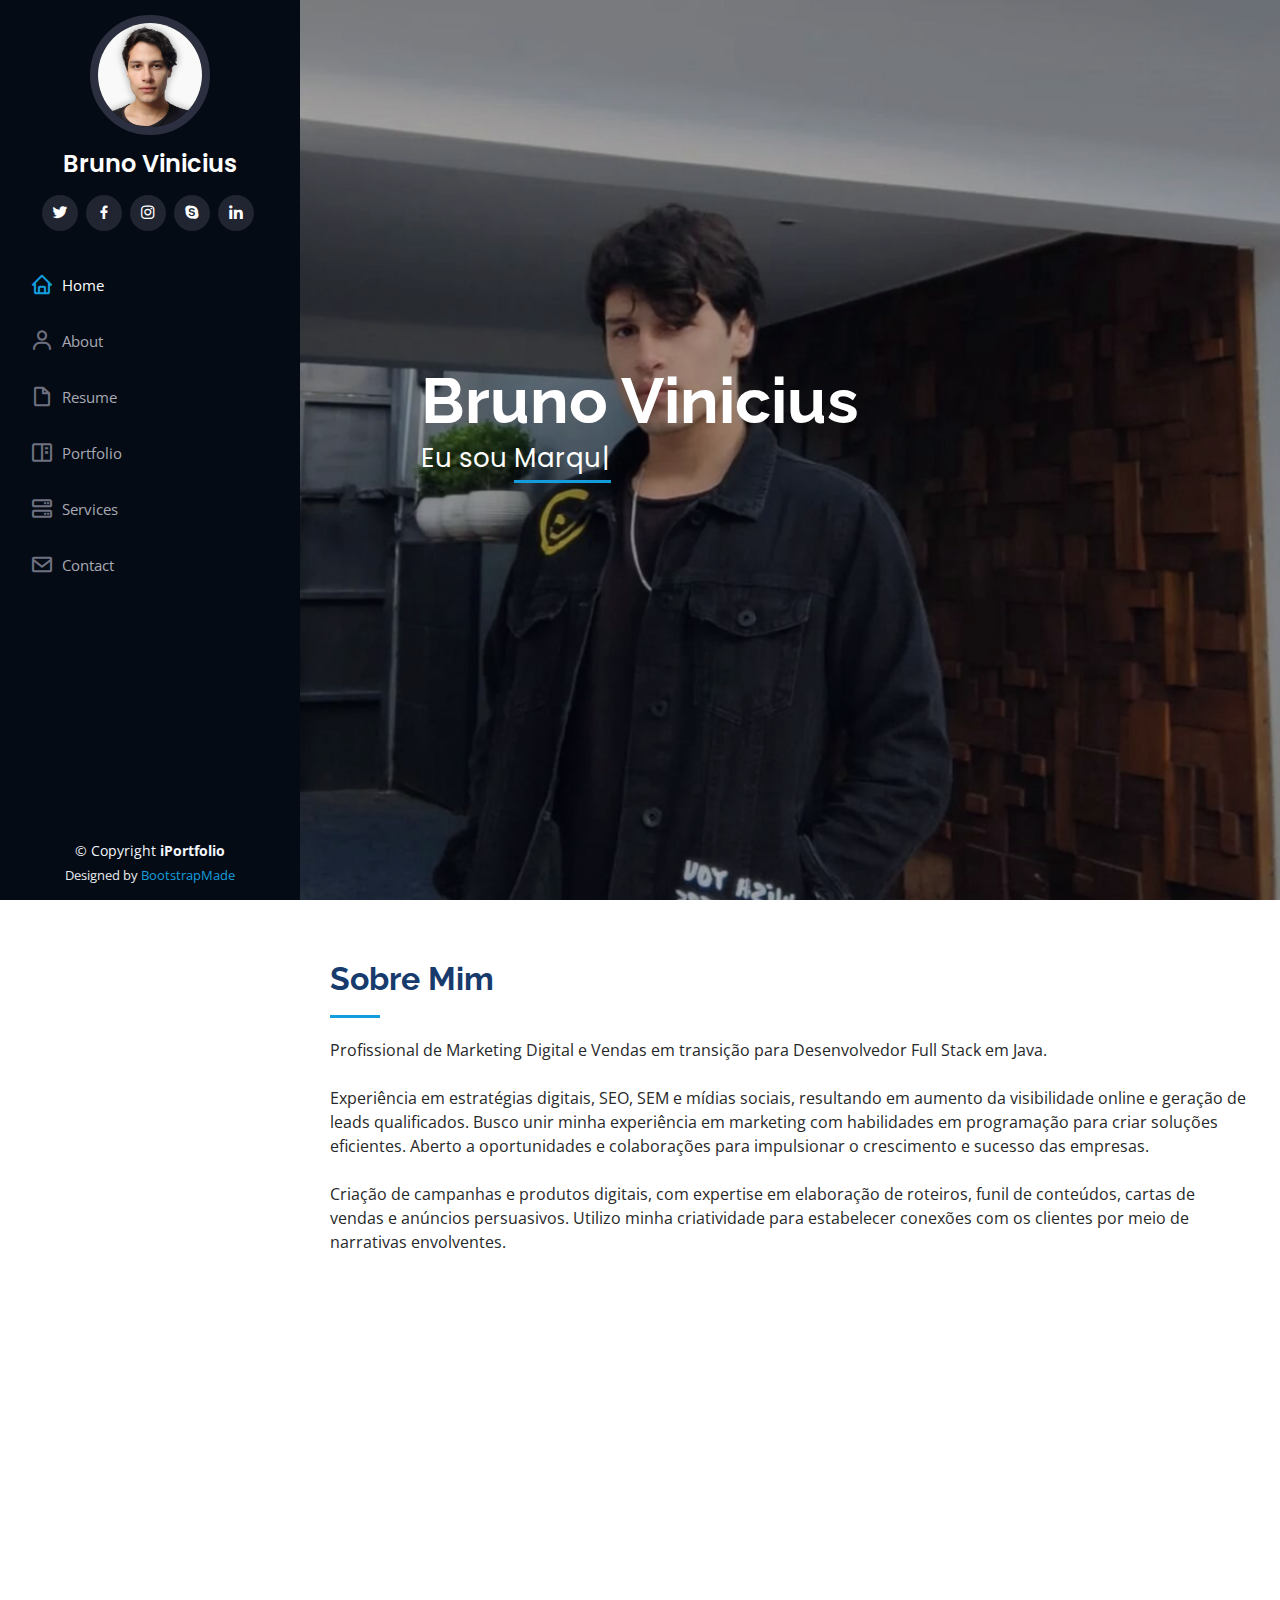
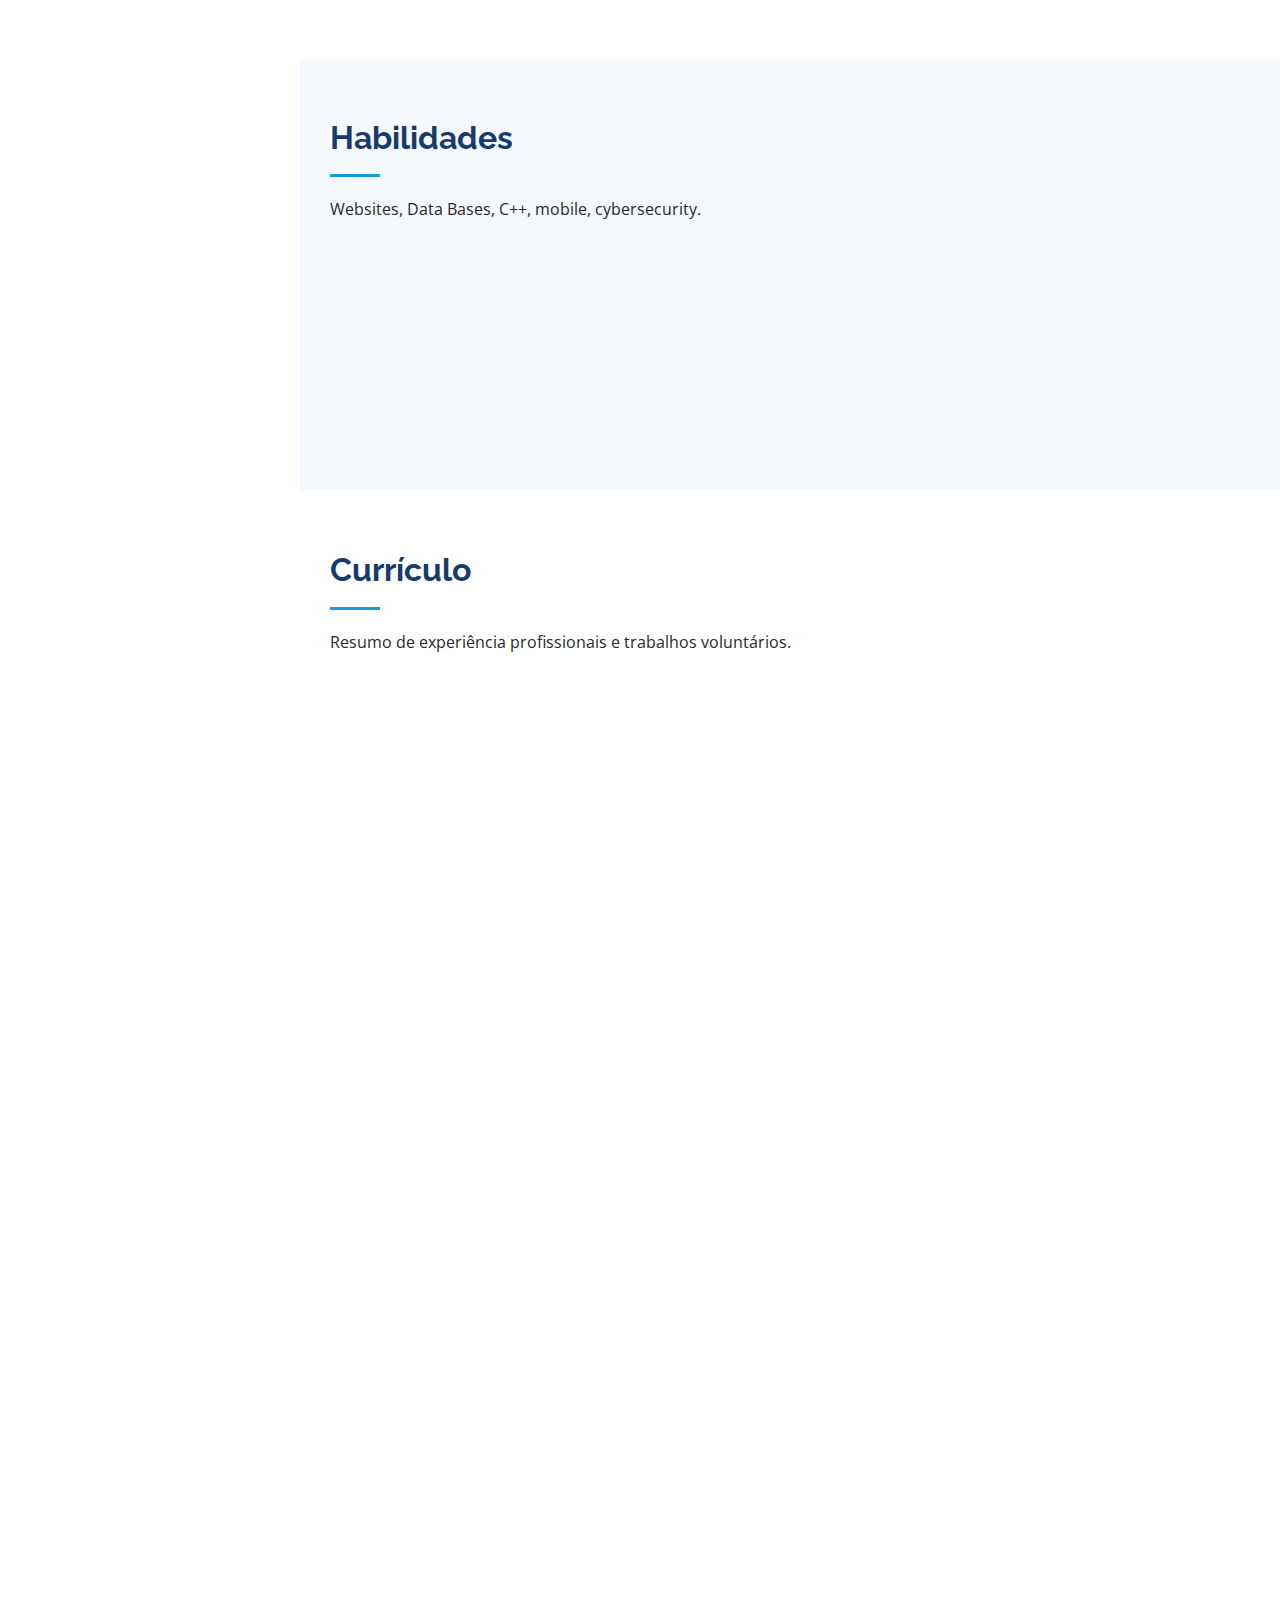
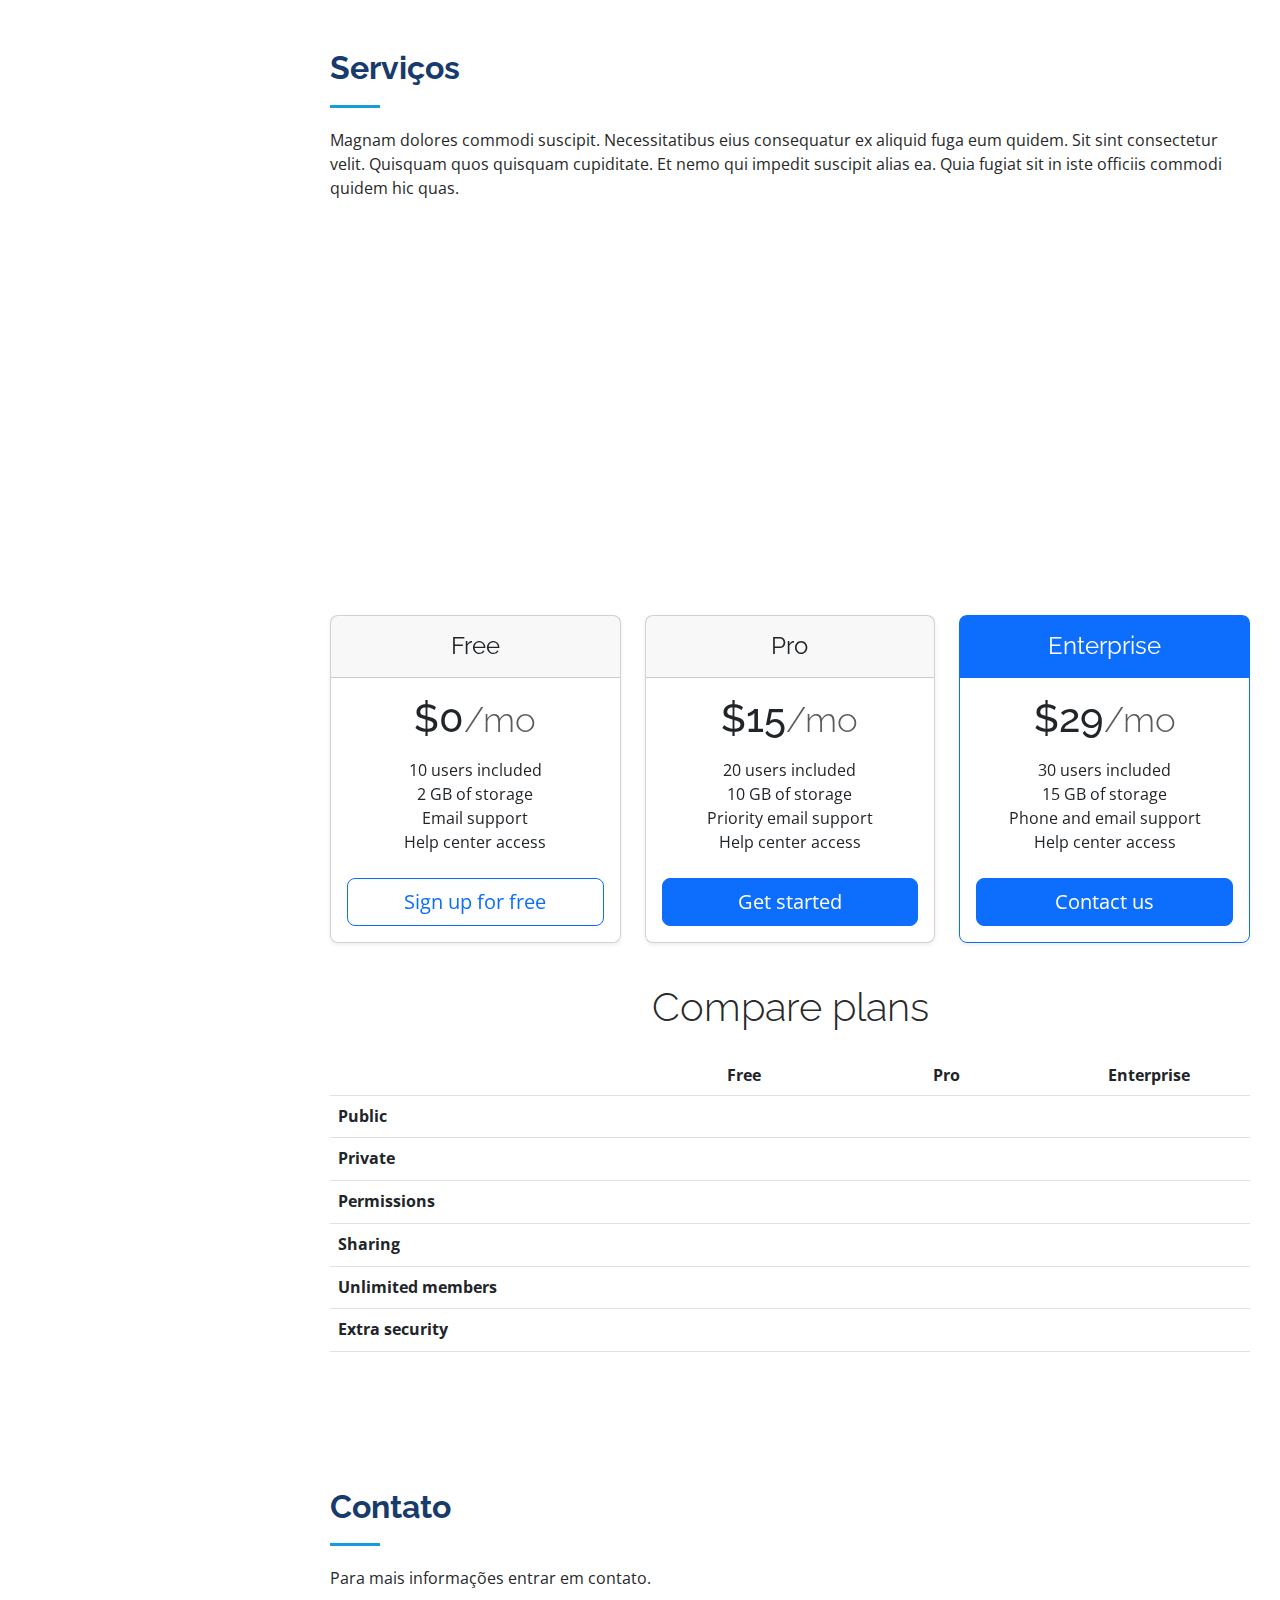
<file: Portifolio/index.html>
<!DOCTYPE html>
<html lang="en">

<head>
  <meta charset="utf-8">
  <meta content="width=device-width, initial-scale=1.0" name="viewport">

  <title>Bruno Vinicius</title>
  <meta content="" name="description">
  <meta content="" name="keywords">

  <!-- Favicons -->
  <link href="assets/img/favicon.png" rel="icon">
  <link href="assets/img/apple-touch-icon.png" rel="apple-touch-icon">

  <!-- Google Fonts -->
  <link
    href="https://fonts.googleapis.com/css?family=Open+Sans:300,300i,400,400i,600,600i,700,700i|Raleway:300,300i,400,400i,500,500i,600,600i,700,700i|Poppins:300,300i,400,400i,500,500i,600,600i,700,700i"
    rel="stylesheet">

  <!-- Vendor CSS Files -->
  <link href="assets/vendor/aos/aos.css" rel="stylesheet">
  <link href="assets/vendor/bootstrap/css/bootstrap.min.css" rel="stylesheet">
  <link href="assets/vendor/bootstrap-icons/bootstrap-icons.css" rel="stylesheet">
  <link href="assets/vendor/boxicons/css/boxicons.min.css" rel="stylesheet">
  <link href="assets/vendor/glightbox/css/glightbox.min.css" rel="stylesheet">
  <link href="assets/vendor/swiper/swiper-bundle.min.css" rel="stylesheet">

  <!-- Template Main CSS File -->
  <link href="assets/css/style.css" rel="stylesheet">

  <!-- =======================================================
  * Template Name: iPortfolio
  * Updated: Jul 27 2023 with Bootstrap v5.3.1
  * Template URL: https://bootstrapmade.com/iportfolio-bootstrap-portfolio-websites-template/
  * Author: BootstrapMade.com
  * License: https://bootstrapmade.com/license/
  ======================================================== -->
</head>

<body>

  <!-- ======= Mobile nav toggle button ======= -->
  <i class="bi bi-list mobile-nav-toggle d-xl-none"></i>

  <!-- ======= Header ======= -->
  <header id="header">
    <div class="d-flex flex-column">

      <div class="profile">
        <img src="assets/img/profile-img.jpg" alt="" class="img-fluid rounded-circle">
        <h1 class="text-light"><a href="index.html">Bruno Vinicius</a></h1>
        <div class="social-links mt-3 text-center">
          <a href="#" class="twitter"><i class="bx bxl-twitter"></i></a>
          <a href="#" class="facebook"><i class="bx bxl-facebook"></i></a>
          <a href="#" class="instagram"><i class="bx bxl-instagram"></i></a>
          <a href="#" class="google-plus"><i class="bx bxl-skype"></i></a>
          <a href="#" class="linkedin"><i class="bx bxl-linkedin"></i></a>
        </div>
      </div>

      <nav id="navbar" class="nav-menu navbar">
        <ul>
          <li><a href="#hero" class="nav-link scrollto active"><i class="bx bx-home"></i> <span>Home</span></a></li>
          <li><a href="#about" class="nav-link scrollto"><i class="bx bx-user"></i> <span>About</span></a></li>
          <li><a href="#resume" class="nav-link scrollto"><i class="bx bx-file-blank"></i> <span>Resume</span></a></li>
          <li><a href="#portfolio" class="nav-link scrollto"><i class="bx bx-book-content"></i>
              <span>Portfolio</span></a></li>
          <li><a href="#services" class="nav-link scrollto"><i class="bx bx-server"></i> <span>Services</span></a></li>
          <li><a href="#contact" class="nav-link scrollto"><i class="bx bx-envelope"></i> <span>Contact</span></a></li>
        </ul>
      </nav><!-- .nav-menu -->
    </div>
  </header><!-- End Header -->

  <!-- ======= Hero Section ======= -->
  <section id="hero" class="d-flex flex-column justify-content-center align-items-center">
    <div class="hero-container" data-aos="fade-in">
      <h1>Bruno Vinicius</h1>
      <p>Eu sou <span class="typed" data-typed-items="Marqueteiro, Desenvolvedor, Freelancer, Atleta"></span></p>
    </div>
  </section><!-- End Hero -->

  <main id="main">

    <!-- ======= About Section ======= -->
    <section id="about" class="about">
      <div class="container">

        <div class="section-title">
          <h2>Sobre Mim</h2>
          <p>Profissional de Marketing Digital e Vendas em transição para Desenvolvedor Full Stack em Java. </p> <br>
          <p> Experiência em estratégias digitais, SEO, SEM e mídias sociais, resultando em aumento da visibilidade
            online
            e geração de leads qualificados. Busco unir minha experiência em marketing com habilidades em programação
            para criar soluções eficientes. Aberto a oportunidades e colaborações para impulsionar o crescimento e
            sucesso das empresas.</p> <br>
          <p>Criação de campanhas e produtos digitais, com expertise em elaboração de roteiros, funil de conteúdos,
            cartas de vendas e anúncios persuasivos. Utilizo minha criatividade para estabelecer conexões com os
            clientes por meio de narrativas envolventes. </p> <br>
        </div>

        <div class="row">
          <div class="col-lg-4" data-aos="fade-right">
            <img src="assets/img/profile-img.jpg" class="img-fluid" alt="">
          </div>
          <div class="col-lg-8 pt-4 pt-lg-0 content" data-aos="fade-left">
            <h3>Full Stack Java &amp; Digital Marketing</h3>
            <p class="fst-italic">
              Em formação em Análise e Desenvolvimento de Sistemas com curso profissionalizante Full Stack pela EBAC.
            </p>
            <div class="row">
              <div class="col-lg-6">
                <ul>
                  <li><i class="bi bi-chevron-right"></i> <strong>Data de Nascimento:</strong> <span>3 May 2000</span>
                  </li>
                  <li><i class="bi bi-chevron-right"></i> <strong>Linkedin:</strong> <span>www.meulinkedin.com</span>
                  </li>
                  <li><i class="bi bi-chevron-right"></i> <strong>Telefone:</strong> <span>+55 99999-9999</span></li>
                  <li><i class="bi bi-chevron-right"></i> <strong>Cidade:</strong> <span>Santo André, SP</span></li>
                </ul>
              </div>
              <div class="col-lg-6">
                <ul>
                  <li><i class="bi bi-chevron-right"></i> <strong>Idade:</strong> <span>23</span></li>
                  <li><i class="bi bi-chevron-right"></i> <strong>Formação:</strong> <span> Em andamento</span></li>
                  <li><i class="bi bi-chevron-right"></i> <strong>Email:</strong> <span>meu@example.com</span>
                  </li>
                  <li><i class="bi bi-chevron-right"></i> <strong>Freelancer:</strong> <span>Disponivel</span></li>
                </ul>
              </div>
            </div>
            <p> </p>
          </div>
        </div>

      </div>
    </section><!-- End About Section -->



    <!-- ======= Skills Section ======= -->
    <section id="skills" class="skills section-bg">
      <div class="container">

        <div class="section-title">
          <h2>Habilidades</h2>
          <p> Websites, Data Bases, C++, mobile, cybersecurity.</p>
        </div>

        <div class="row skills-content">

          <div class="col-lg-6" data-aos="fade-up">

            <div class="progress">
              <span class="skill">HTML <i class="val">100%</i></span>
              <div class="progress-bar-wrap">
                <div class="progress-bar" role="progressbar" aria-valuenow="100" aria-valuemin="0" aria-valuemax="100">
                </div>
              </div>
            </div>

            <div class="progress">
              <span class="skill">CSS <i class="val">90%</i></span>
              <div class="progress-bar-wrap">
                <div class="progress-bar" role="progressbar" aria-valuenow="90" aria-valuemin="0" aria-valuemax="100">
                </div>
              </div>
            </div>

            <div class="progress">
              <span class="skill">JavaScript <i class="val">75%</i></span>
              <div class="progress-bar-wrap">
                <div class="progress-bar" role="progressbar" aria-valuenow="75" aria-valuemin="0" aria-valuemax="100">
                </div>
              </div>
            </div>

          </div>

          <div class="col-lg-6" data-aos="fade-up" data-aos-delay="100">

            <div class="progress">
              <span class="skill">PHP <i class="val">80%</i></span>
              <div class="progress-bar-wrap">
                <div class="progress-bar" role="progressbar" aria-valuenow="80" aria-valuemin="0" aria-valuemax="100">
                </div>
              </div>
            </div>

            <div class="progress">
              <span class="skill">WordPress/CMS <i class="val">90%</i></span>
              <div class="progress-bar-wrap">
                <div class="progress-bar" role="progressbar" aria-valuenow="90" aria-valuemin="0" aria-valuemax="100">
                </div>
              </div>
            </div>

            <div class="progress">
              <span class="skill">CANVA <i class="val">55%</i></span>
              <div class="progress-bar-wrap">
                <div class="progress-bar" role="progressbar" aria-valuenow="55" aria-valuemin="0" aria-valuemax="100">
                </div>
              </div>
            </div>

          </div>

        </div>

      </div>
    </section><!-- End Skills Section -->

    <!-- ======= Resume Section ======= -->
    <section id="resume" class="resume">
      <div class="container">

        <div class="section-title">
          <h2>Currículo</h2>
          <p>Resumo de experiência profissionais e trabalhos voluntários.</p>
        </div>

        <div class="row">
          <div class="col-lg-6" data-aos="fade-up">
            <h3 class="resume-title">Sumary</h3>
            <div class="resume-item pb-0">
              <h4>Bruno Vinicius</h4>
              <p><em>Innovative and deadline-driven Graphic Designer with 3+ years of experience designing and
                  developing user-centered digital/print marketing material from initial concept to final, polished
                  deliverable.</em></p>
              <ul>
                <li>Portland par 127,Orlando, FL</li>
                <li>(123) 456-7891</li>
                <li>alice.barkley@example.com</li>
              </ul>
            </div>

            <h3 class="resume-title">Education</h3>
            <div class="resume-item">
              <h4>Master of Fine Arts &amp; Graphic Design</h4>
              <h5>2015 - 2016</h5>
              <p><em>Rochester Institute of Technology, Rochester, NY</em></p>
              <p>Qui deserunt veniam. Et sed aliquam labore tempore sed quisquam iusto autem sit. Ea vero voluptatum qui
                ut dignissimos deleniti nerada porti sand markend</p>
            </div>
            <div class="resume-item">
              <h4>Bachelor of Fine Arts &amp; Graphic Design</h4>
              <h5>2010 - 2014</h5>
              <p><em>Rochester Institute of Technology, Rochester, NY</em></p>
              <p>Quia nobis sequi est occaecati aut. Repudiandae et iusto quae reiciendis et quis Eius vel ratione eius
                unde vitae rerum voluptates asperiores voluptatem Earum molestiae consequatur neque etlon sader mart
                dila</p>
            </div>
          </div>
          <div class="col-lg-6" data-aos="fade-up" data-aos-delay="100">
            <h3 class="resume-title">Professional Experience</h3>
            <div class="resume-item">
              <h4>Senior graphic design specialist</h4>
              <h5>2019 - Present</h5>
              <p><em>Experion, New York, NY </em></p>
              <ul>
                <li>Lead in the design, development, and implementation of the graphic, layout, and production
                  communication materials</li>
                <li>Delegate tasks to the 7 members of the design team and provide counsel on all aspects of the
                  project. </li>
                <li>Supervise the assessment of all graphic materials in order to ensure quality and accuracy of the
                  design</li>
                <li>Oversee the efficient use of production project budgets ranging from $2,000 - $25,000</li>
              </ul>
            </div>
            <div class="resume-item">
              <h4>Graphic design specialist</h4>
              <h5>2017 - 2018</h5>
              <p><em>Stepping Stone Advertising, New York, NY</em></p>
              <ul>
                <li>Developed numerous marketing programs (logos, brochures,infographics, presentations, and
                  advertisements).</li>
                <li>Managed up to 5 projects or tasks at a given time while under pressure</li>
                <li>Recommended and consulted with clients on the most appropriate graphic design</li>
                <li>Created 4+ design presentations and proposals a month for clients and account managers</li>
              </ul>
            </div>
          </div>
        </div>

      </div>
    </section><!-- End Resume Section -->


    <!-- ======= Services Section ======= -->
    <section id="services" class="services">
      <div class="container">

        <div class="section-title">
          <h2>Serviços</h2>
          <p>Magnam dolores commodi suscipit. Necessitatibus eius consequatur ex aliquid fuga eum quidem. Sit sint
            consectetur velit. Quisquam quos quisquam cupiditate. Et nemo qui impedit suscipit alias ea. Quia fugiat sit
            in iste officiis commodi quidem hic quas.</p>
        </div>

        <div class="row">
          <div class="col-lg-4 col-md-6 icon-box" data-aos="fade-up">
            <div class="icon"><i class="bi bi-briefcase"></i></div>
            <h4 class="title"><a href="">Lorem Ipsum</a></h4>
            <p class="description">Voluptatum deleniti atque corrupti quos dolores et quas molestias excepturi sint
              occaecati cupiditate non provident</p>
          </div>
          <div class="col-lg-4 col-md-6 icon-box" data-aos="fade-up" data-aos-delay="100">
            <div class="icon"><i class="bi bi-card-checklist"></i></div>
            <h4 class="title"><a href="">Dolor Sitema</a></h4>
            <p class="description">Minim veniam, quis nostrud exercitation ullamco laboris nisi ut aliquip ex ea commodo
              consequat tarad limino ata</p>
          </div>
          <div class="col-lg-4 col-md-6 icon-box" data-aos="fade-up" data-aos-delay="200">
            <div class="icon"><i class="bi bi-bar-chart"></i></div>
            <h4 class="title"><a href="">Sed ut perspiciatis</a></h4>
            <p class="description">Duis aute irure dolor in reprehenderit in voluptate velit esse cillum dolore eu
              fugiat nulla pariatur</p>
          </div>
          <div class="col-lg-4 col-md-6 icon-box" data-aos="fade-up" data-aos-delay="300">
            <div class="icon"><i class="bi bi-binoculars"></i></div>
            <h4 class="title"><a href="">Magni Dolores</a></h4>
            <p class="description">Excepteur sint occaecat cupidatat non proident, sunt in culpa qui officia deserunt
              mollit anim id est laborum</p>
          </div>
          <div class="col-lg-4 col-md-6 icon-box" data-aos="fade-up" data-aos-delay="400">
            <div class="icon"><i class="bi bi-brightness-high"></i></div>
            <h4 class="title"><a href="">Nemo Enim</a></h4>
            <p class="description">At vero eos et accusamus et iusto odio dignissimos ducimus qui blanditiis praesentium
              voluptatum deleniti atque</p>
          </div>
          <div class="col-lg-4 col-md-6 icon-box" data-aos="fade-up" data-aos-delay="500">
            <div class="icon"><i class="bi bi-calendar4-week"></i></div>
            <h4 class="title"><a href="">Eiusmod Tempor</a></h4>
            <p class="description">Et harum quidem rerum facilis est et expedita distinctio. Nam libero tempore, cum
              soluta nobis est eligendi</p>
          </div>
        </div>

        <main>
          <div class="row row-cols-1 row-cols-md-3 mb-3 text-center">
            <div class="col">
              <div class="card mb-4 rounded-3 shadow-sm">
                <div class="card-header py-3">
                  <h4 class="my-0 fw-normal">Free</h4>
                </div>
                <div class="card-body">
                  <h1 class="card-title pricing-card-title">$0<small class="text-body-secondary fw-light">/mo</small>
                  </h1>
                  <ul class="list-unstyled mt-3 mb-4">
                    <li>10 users included</li>
                    <li>2 GB of storage</li>
                    <li>Email support</li>
                    <li>Help center access</li>
                  </ul>
                  <a href="#contact" type="button" class="w-100 btn btn-lg btn-outline-primary">Sign up for free</a>
                </div>
              </div>
            </div>
            <div class="col">
              <div class="card mb-4 rounded-3 shadow-sm">
                <div class="card-header py-3">
                  <h4 class="my-0 fw-normal">Pro</h4>
                </div>
                <div class="card-body">
                  <h1 class="card-title pricing-card-title">$15<small class="text-body-secondary fw-light">/mo</small>
                  </h1>
                  <ul class="list-unstyled mt-3 mb-4">
                    <li>20 users included</li>
                    <li>10 GB of storage</li>
                    <li>Priority email support</li>
                    <li>Help center access</li>
                  </ul>
                  <button type="button" class="w-100 btn btn-lg btn-primary">Get started</button>
                </div>
              </div>
            </div>
            <div class="col">
              <div class="card mb-4 rounded-3 shadow-sm border-primary">
                <div class="card-header py-3 text-bg-primary border-primary">
                  <h4 class="my-0 fw-normal">Enterprise</h4>
                </div>
                <div class="card-body">
                  <h1 class="card-title pricing-card-title">$29<small class="text-body-secondary fw-light">/mo</small>
                  </h1>
                  <ul class="list-unstyled mt-3 mb-4">
                    <li>30 users included</li>
                    <li>15 GB of storage</li>
                    <li>Phone and email support</li>
                    <li>Help center access</li>
                  </ul>
                  <button type="button" class="w-100 btn btn-lg btn-primary">Contact us</button>
                </div>
              </div>
            </div>
          </div>

          <h2 class="display-6 text-center mb-4">Compare plans</h2>

          <div class="table-responsive">
            <table class="table text-center">
              <thead>
                <tr>
                  <th style="width: 34%;"></th>
                  <th style="width: 22%;">Free</th>
                  <th style="width: 22%;">Pro</th>
                  <th style="width: 22%;">Enterprise</th>
                </tr>
              </thead>
              <tbody>
                <tr>
                  <th scope="row" class="text-start">Public</th>
                  <td><svg class="bi" width="24" height="24">
                      <use xlink:href="#check"></use>
                    </svg></td>
                  <td><svg class="bi" width="24" height="24">
                      <use xlink:href="#check"></use>
                    </svg></td>
                  <td><svg class="bi" width="24" height="24">
                      <use xlink:href="#check"></use>
                    </svg></td>
                </tr>
                <tr>
                  <th scope="row" class="text-start">Private</th>
                  <td></td>
                  <td><svg class="bi" width="24" height="24">
                      <use xlink:href="#check"></use>
                    </svg></td>
                  <td><svg class="bi" width="24" height="24">
                      <use xlink:href="#check"></use>
                    </svg></td>
                </tr>
              </tbody>

              <tbody>
                <tr>
                  <th scope="row" class="text-start">Permissions</th>
                  <td><svg class="bi" width="24" height="24">
                      <use xlink:href="#check"></use>
                    </svg></td>
                  <td><svg class="bi" width="24" height="24">
                      <use xlink:href="#check"></use>
                    </svg></td>
                  <td><svg class="bi" width="24" height="24">
                      <use xlink:href="#check"></use>
                    </svg></td>
                </tr>
                <tr>
                  <th scope="row" class="text-start">Sharing</th>
                  <td></td>
                  <td><svg class="bi" width="24" height="24">
                      <use xlink:href="#check"></use>
                    </svg></td>
                  <td><svg class="bi" width="24" height="24">
                      <use xlink:href="#check"></use>
                    </svg></td>
                </tr>
                <tr>
                  <th scope="row" class="text-start">Unlimited members</th>
                  <td></td>
                  <td><svg class="bi" width="24" height="24">
                      <use xlink:href="#check"></use>
                    </svg></td>
                  <td><svg class="bi" width="24" height="24">
                      <use xlink:href="#check"></use>
                    </svg></td>
                </tr>
                <tr>
                  <th scope="row" class="text-start">Extra security</th>
                  <td></td>
                  <td></td>
                  <td><svg class="bi" width="24" height="24">
                      <use xlink:href="#check"></use>
                    </svg></td>
                </tr>
              </tbody>
            </table>
          </div>
        </main>

      </div>
    </section><!-- End Services Section -->

    <!-- SEÇÃO CONTATO -->
    <section id="contact" class="contact">
      <div class="container">

        <div class="section-title">
          <h2>Contato</h2>
          <p>Para mais informações entrar em contato.</p>
        </div>

        <div class="row aos-init" data-aos="fade-in">

          <div class="col-lg-5 d-flex align-items-stretch">
            <div class="info">
              <div class="address">
                <i class="bi bi-geo-alt"></i>
                <h4>Localização:</h4>
                <p>Centro Guarulhos - SP </p>
              </div>

              <div class="email">
                <i class="bi bi-envelope"></i>
                <h4>Email:</h4>
                <p>meu@example.com</p>
              </div>

              <div class="phone">
                <i class="bi bi-phone"></i>
                <h4>Telefone:</h4>
                <p>+55 11 99999-9999</p>
              </div>

              <iframe
                src="https://www.google.com/maps/embed?pb=!1m18!1m12!1m3!1d14639.307294122023!2d-46.5403736974286!3d-23.466710377374962!2m3!1f0!2f0!3f0!3m2!1i1024!2i768!4f13.1!3m3!1m2!1s0x94cef55c7c86048d%3A0xb46307dc4ad8b735!2sCentro%2C%20Guarulhos%20-%20State%20of%20S%C3%A3o%20Paulo!5e0!3m2!1sen!2sbr!4v1691962856975!5m2!1sen!2sbr"
                width="400" height="300" style="border:0;" allowfullscreen="" loading="lazy"
                referrerpolicy="no-referrer-when-downgrade"></iframe>
            </div>

          </div>



        </div>

      </div>
    </section> <!-- FIM SESSAO CONTATO -->


  </main><!-- End #main -->

  <!-- ======= Footer ======= -->
  <footer id="footer">
    <div class="container">
      <div class="copyright">
        &copy; Copyright <strong><span>iPortfolio</span></strong>
      </div>
      <div class="credits">
        <!-- All the links in the footer should remain intact. -->
        <!-- You can delete the links only if you purchased the pro version. -->
        <!-- Licensing information: https://bootstrapmade.com/license/ -->
        <!-- Purchase the pro version with working PHP/AJAX contact form: https://bootstrapmade.com/iportfolio-bootstrap-portfolio-websites-template/ -->
        Designed by <a href="https://bootstrapmade.com/">BootstrapMade</a>
      </div>
    </div>
  </footer><!-- End  Footer -->

  <a href="#" class="back-to-top d-flex align-items-center justify-content-center"><i
      class="bi bi-arrow-up-short"></i></a>

  <!-- Vendor JS Files -->
  <script src="assets/vendor/purecounter/purecounter_vanilla.js"></script>
  <script src="assets/vendor/aos/aos.js"></script>
  <script src="assets/vendor/bootstrap/js/bootstrap.bundle.min.js"></script>
  <script src="assets/vendor/glightbox/js/glightbox.min.js"></script>
  <script src="assets/vendor/isotope-layout/isotope.pkgd.min.js"></script>
  <script src="assets/vendor/swiper/swiper-bundle.min.js"></script>
  <script src="assets/vendor/typed.js/typed.umd.js"></script>
  <script src="assets/vendor/waypoints/noframework.waypoints.js"></script>
  <script src="assets/vendor/php-email-form/validate.js"></script>

  <!-- Template Main JS File -->
  <script src="assets/js/main.js"></script>

</body>

</html>
</file>
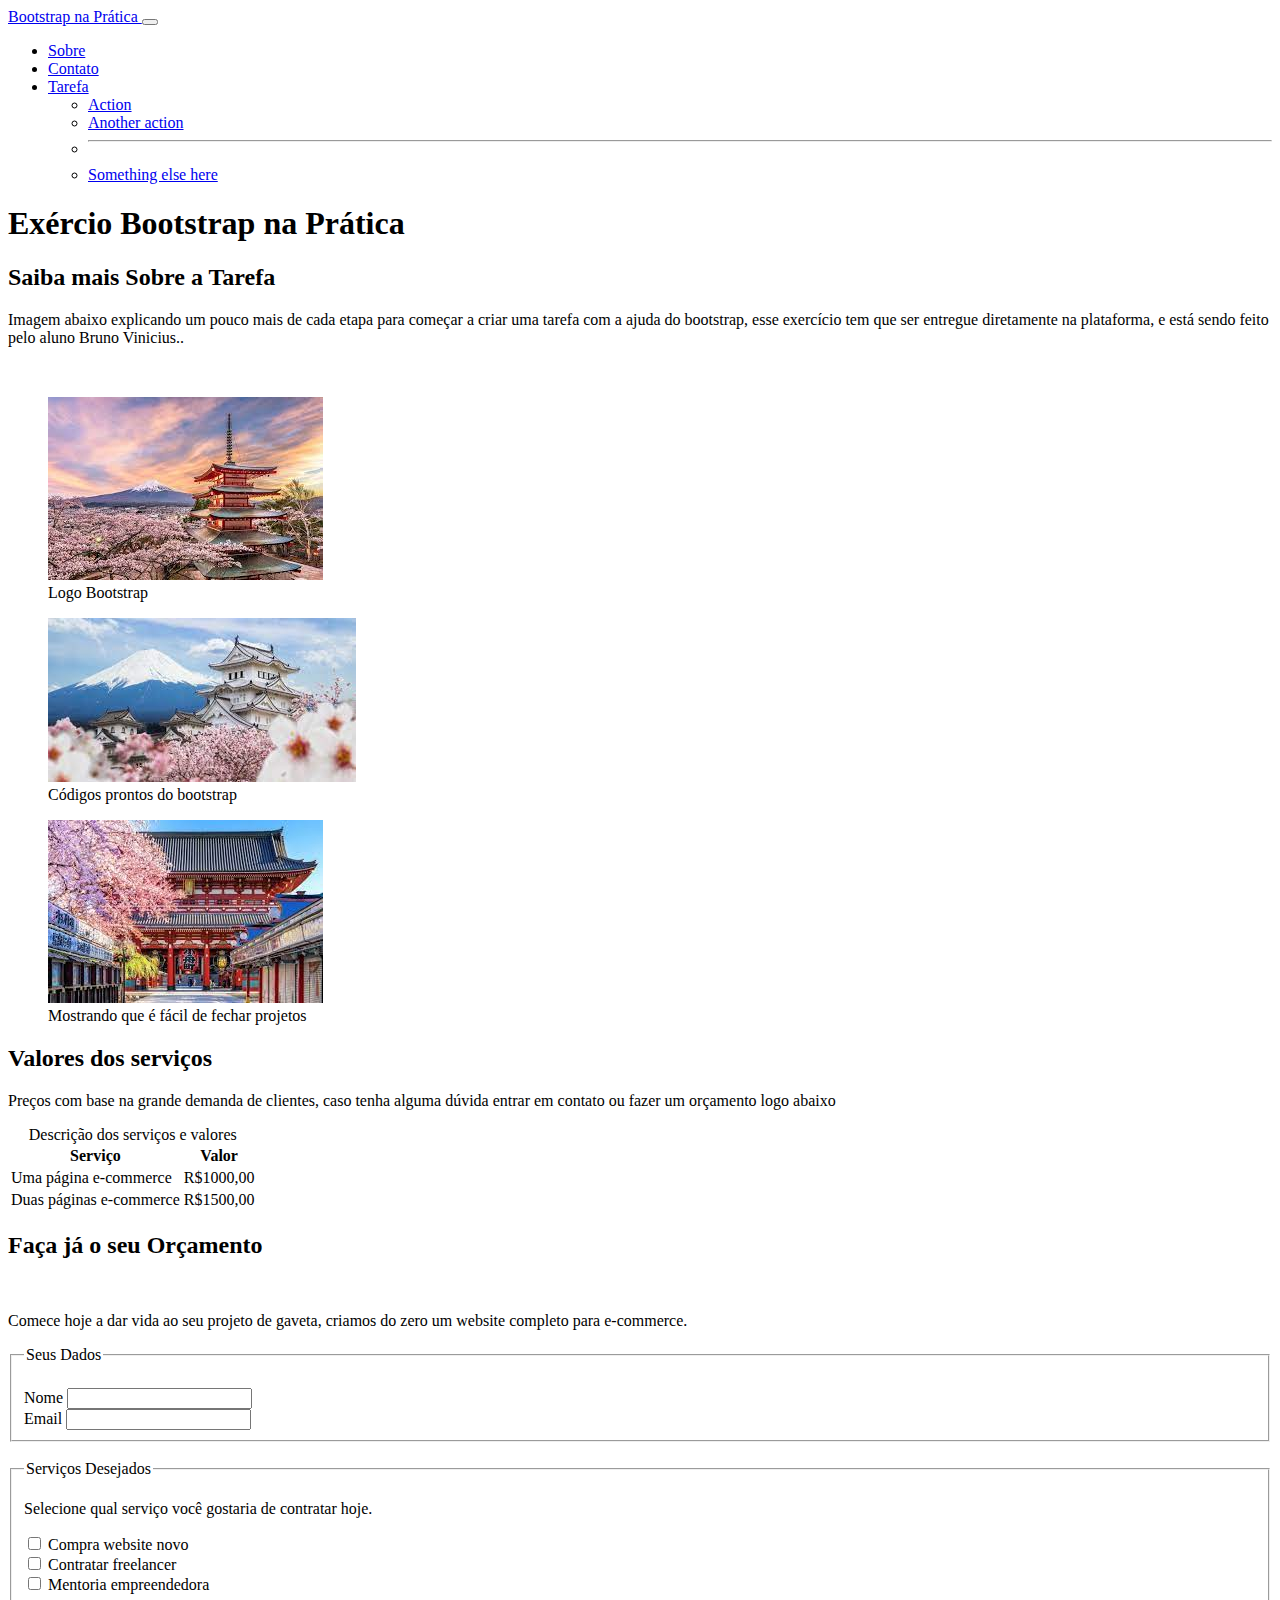
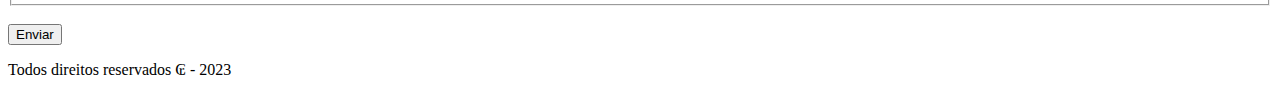
<file: 1/atividade3.html>
<!DOCTYPE html>
<html lang="pt-br">

<head>
  <style> </style>
  <meta charset="UTF-8">
  <meta name="viewport" content="width=device-width, initial-scale=1.0">
  <title>Exercicio Bootstrap</title>
  <link href="https://cdn.jsdelivr.net/npm/bootstrap@5.3.1/dist/css/bootstrap.min.css" rel="stylesheet"
    integrity="sha384-4bw+/aepP/YC94hEpVNVgiZdgIC5+VKNBQNGCHeKRQN+PtmoHDEXuppvnDJzQIu9" crossorigin="anonymous">
</head>

<body>
  <header class="container-fluid p-2 bg-warning text-center">
    <nav class="navbar navbar-expand-lg bg-warning">
      <div class="container-fluid">
        <a class="navbar-brand" href="#">Bootstrap na Prática </a>
        <button class="navbar-toggler" type="button" data-bs-toggle="collapse" data-bs-target="#navbarSupportedContent"
          aria-controls="navbarSupportedContent" aria-expanded="false" aria-label="Toggle navigation">
          <span class="navbar-toggler-icon"></span>
        </button>
        <div class="collapse navbar-collapse justify-content-end bg-warning" id="navbarSupportedContent">
          <ul class="navbar-nav">
            <li class="nav-item">
              <a class="nav-link" aria-current="page" href="#">Sobre</a>
            </li>
            <li class="nav-item">
              <a class="nav-link" href="#">Contato</a>
            </li>
            <li class="nav-item dropdown">
              <a class="nav-link dropdown-toggle" href="#" role="button" data-bs-toggle="dropdown"
                aria-expanded="false">
                Tarefa
              </a>
              <ul class="dropdown-menu">
                <li><a class="dropdown-item" href="#">Action</a></li>
                <li><a class="dropdown-item" href="#">Another action</a></li>
                <li>
                  <hr class="dropdown-divider">
                </li>
                <li><a class="dropdown-item" href="#">Something else here</a></li>
              </ul>
            </li>
          </ul>
        </div>
      </div>
    </nav>
    <h1> Exércio Bootstrap na Prática </h1>
  </header>
  <section class="container-fluid bg-light text-center p-3">
    <h2> Saiba mais Sobre a Tarefa </h2>
    <p> Imagem abaixo explicando um pouco mais de cada etapa para começar a criar uma tarefa com a ajuda do bootstrap,
      esse exercício tem que ser entregue diretamente na plataforma, e está sendo feito pelo aluno Bruno Vinicius..</p>
    <br>
    <div class="row">
      <figure class="col text-center">
        <img src="imagens/1.jpg" alt="Mostrando o que é BOOTSTRAP">
        <figcaption> Logo Bootstrap </figcaption>
      </figure>
      <figure class="col text-center">
        <img src="imagens/2.jpg" alt="Imagem com alguns códigos do BOOTSTRAP">
        <figcaption> Códigos prontos do bootstrap </figcaption>
      </figure>
      <figure class="col text-center">
        <img src="imagens/3.jpg" alt="Homem apertando a mão de outro">
        <figcaption> Mostrando que é fácil de fechar projetos </figcaption>
      </figure>
    </div>
  </section>
  <section class="container-fluid bg-warning text-center p-3">
    <h2> Valores dos serviços </h2>
    <p> Preços com base na grande demanda de clientes, caso tenha alguma dúvida entrar em contato ou fazer um orçamento
      logo abaixo </p>
    <table class="table table-warning table-striped table-hover table-bordered border-warning tex">
      <caption class="text-center"> Descrição dos serviços e valores </caption>
      <thead class="table-secondary">
        <tr>
          <th> Serviço </th>
          <th> Valor </th>
        </tr>
      </thead>
      <tbody class="table-group-divider">
        <tr>
          <td> Uma página e-commerce </td>
          <td> R$1000,00 </tFd>
        </tr>
        <tr>
          <td> Duas páginas e-commerce </td>
          <td> R$1500,00 </tFd>
        </tr>
      </tbody>
    </table>
  </section>
  <section class="container-fluid bg-light p-3">
    <h2 class="text-center"> Faça já o seu Orçamento </h2> <br>
    <p class="text-center"> Comece hoje a dar vida ao seu projeto de gaveta, criamos do zero um website completo para
      e-commerce.</p>
    <form method="GET" action="">
      <fieldset>
        <legend> Seus Dados </legend> <br>
        <div class="mb-3">
          <label class="form-label" for="nome">
            Nome
          </label>
          <input type="text" class="form-control" name="nome" id="nome">
        </div>
        <div class="mb-3">
          <label class="form-label" for="email">
            Email
          </label>
          <input type="email" required name="email" id="email" class="form-control">
        </div>
      </fieldset> <br>
      <fieldset>
        <legend class="text-center">Serviços Desejados </legend>
        <p class="text-center"> Selecione qual serviço você gostaria de contratar hoje. </p>
        <div class="form-check">
          <input type="checkbox" class="form-check-input" name="passagens" value="Passagens" id="compraPassagem">
          <label class="form-check-label" for="compraPassagem">
            Compra website novo
          </label>
        </div>
        <div class="form-check">
          <input type="checkbox" class="form-check-input" name="hospedagens" value="Hospedagem" id="reservaHospedagem">
          <label class="form-check-label" for="reservaHospedagem">
            Contratar freelancer
          </label>
        </div>
        <div class="form-check">
          <input type="checkbox" class="form-check-input" name="veiculos" value="veiculos" id="aluguelVeiculos">
          <label class="form-check-label" for="aluguelVeiculos">
            Mentoria empreendedora
          </label>
        </div>
      </fieldset> <br>
      <button class="btn btn-secondary"> Enviar </button>
    </form>
  </section>
</body>
<footer class="container-fluid bg-warning p-3 text-center">
  <p> Todos direitos reservados ₢ - 2023 </p>
</footer>
<script src="https://cdn.jsdelivr.net/npm/bootstrap@5.3.1/dist/js/bootstrap.bundle.min.js"
  integrity="sha384-HwwvtgBNo3bZJJLYd8oVXjrBZt8cqVSpeBNS5n7C8IVInixGAoxmnlMuBnhbgrkm" crossorigin="anonymous"></script>

</html>
</file>
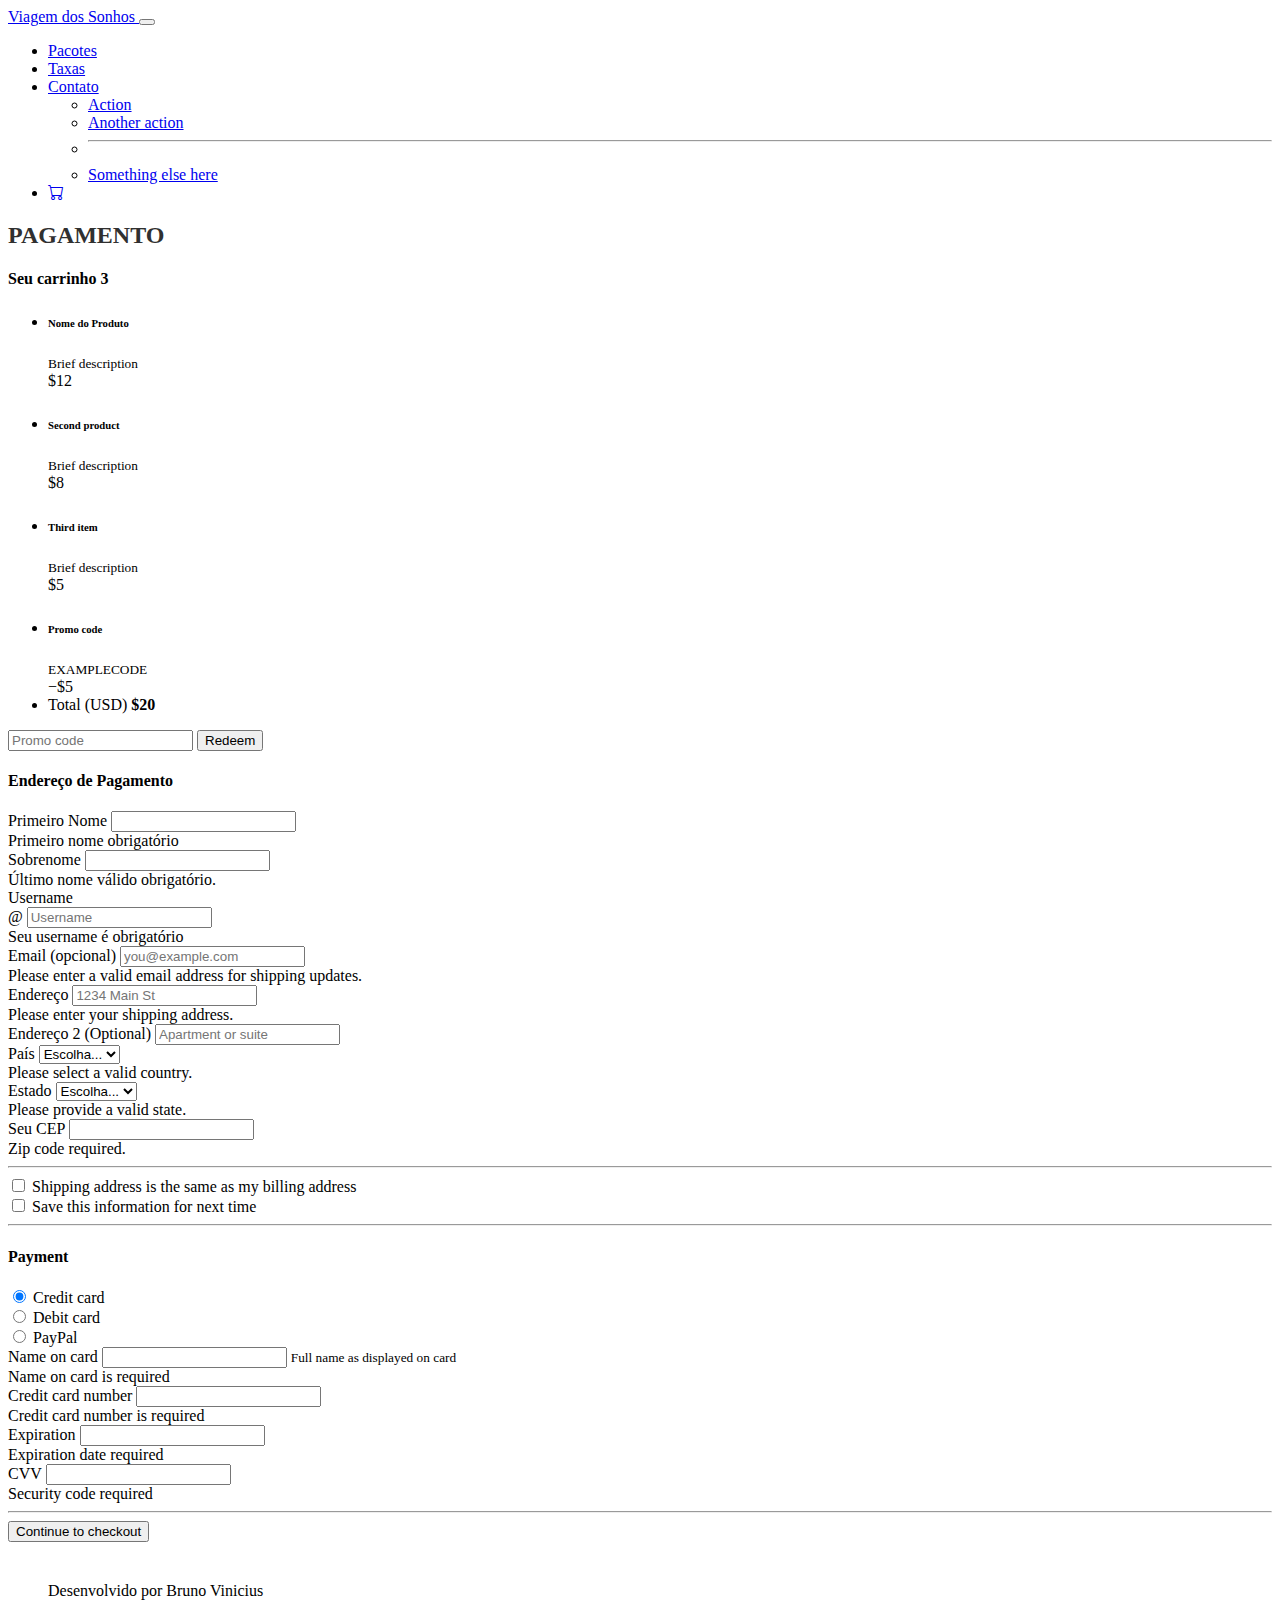
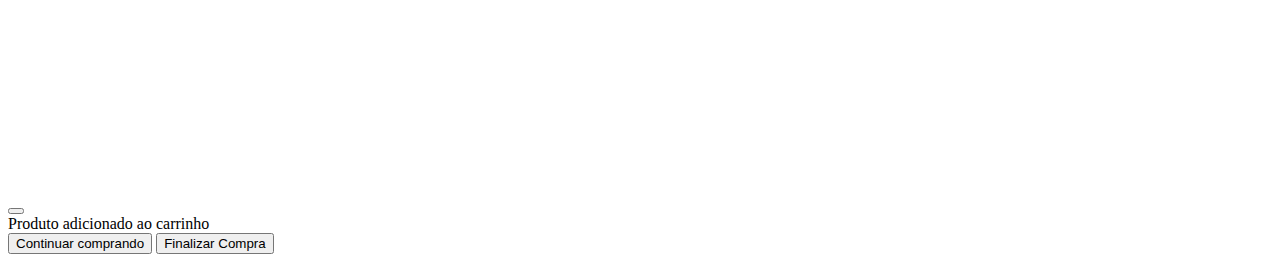
<file: 1/checkout.html>
<!DOCTYPE html>
<html lang="pt-br">

<head>
  <style> </style>
  <meta charset="UTF-8">
  <meta name="viewport" content="width=device-width, initial-scale=1.0">
  <title>Reserva de Viagens</title>
  <link href="https://cdn.jsdelivr.net/npm/bootstrap@5.3.1/dist/css/bootstrap.min.css" rel="stylesheet"
    integrity="sha384-4bw+/aepP/YC94hEpVNVgiZdgIC5+VKNBQNGCHeKRQN+PtmoHDEXuppvnDJzQIu9" crossorigin="anonymous">
  <link rel="stylesheet" href="https://cdn.jsdelivr.net/npm/bootstrap-icons@1.10.5/font/bootstrap-icons.css">
  <link rel="stylesheet" href="style.css">
</head>

<body>
  <header class="container-fluid p-2 bg-warning text-center">
    <nav class="navbar navbar-expand-lg bg-warning">
      <div class="container-fluid">
        <a class="navbar-brand" href="#">Viagem dos Sonhos </a>
        <button class="navbar-toggler" type="button" data-bs-toggle="collapse" data-bs-target="#navbarSupportedContent"
          aria-controls="navbarSupportedContent" aria-expanded="false" aria-label="Toggle navigation">
          <span class="navbar-toggler-icon"></span>
        </button>
        <div class="collapse navbar-collapse justify-content-end bg-warning" id="navbarSupportedContent">
          <ul class="navbar-nav">
            <li class="nav-item">
              <a class="nav-link" aria-current="page" href="#">Pacotes</a>
            </li>
            <li class="nav-item">
              <a class="nav-link" href="#">Taxas</a>
            </li>
            <li class="nav-item dropdown">
              <a class="nav-link dropdown-toggle" href="#" role="button" data-bs-toggle="dropdown"
                aria-expanded="false">
                Contato
              </a>
              <ul class="dropdown-menu">
                <li><a class="dropdown-item" href="#">Action</a></li>
                <li><a class="dropdown-item" href="#">Another action</a></li>
                <li>
                  <hr class="dropdown-divider">
                </li>
                <li><a class="dropdown-item" href="#">Something else here</a></li>
              </ul>
            </li>
            <li class="nav-item">
              <a class="nav-link" href="#"><i class="bi bi-cart"></i></a>

            </li>
          </ul>

        </div>
      </div>
    </nav>
  </header>


  <main class="container">
    <div class="py-5 text-center">

      <h2>Pagamento</h2>

    </div>

    <div class="row g-5">
      <div class="col-md-5 col-lg-4 order-md-last">
        <h4 class="d-flex justify-content-between align-items-center mb-3">
          <span class="text-primary">Seu carrinho </span>
          <span class="badge bg-primary rounded-pill">3</span>
        </h4>
        <ul class="list-group mb-3">
          <li class="list-group-item d-flex justify-content-between lh-sm">
            <div>
              <h6 class="my-0">Nome do Produto</h6>
              <small class="text-body-secondary">Brief description</small>
            </div>
            <span class="text-body-secondary">$12</span>
          </li>
          <li class="list-group-item d-flex justify-content-between lh-sm">
            <div>
              <h6 class="my-0">Second product</h6>
              <small class="text-body-secondary">Brief description</small>
            </div>
            <span class="text-body-secondary">$8</span>
          </li>
          <li class="list-group-item d-flex justify-content-between lh-sm">
            <div>
              <h6 class="my-0">Third item</h6>
              <small class="text-body-secondary">Brief description</small>
            </div>
            <span class="text-body-secondary">$5</span>
          </li>
          <li class="list-group-item d-flex justify-content-between bg-body-tertiary">
            <div class="text-success">
              <h6 class="my-0">Promo code</h6>
              <small>EXAMPLECODE</small>
            </div>
            <span class="text-success">−$5</span>
          </li>
          <li class="list-group-item d-flex justify-content-between">
            <span>Total (USD)</span>
            <strong>$20</strong>
          </li>
        </ul>

        <form class="card p-2">
          <div class="input-group">
            <input type="text" class="form-control" placeholder="Promo code">
            <button type="submit" class="btn btn-secondary">Redeem</button>
          </div>
        </form>
      </div>
      <div class="col-md-7 col-lg-8">
        <h4 class="mb-3">Endereço de Pagamento</h4>
        <form class="needs-validation" novalidate>
          <div class="row g-3">
            <div class="col-sm-6">
              <label for="firstName" class="form-label">Primeiro Nome</label>
              <input type="text" class="form-control" id="firstName" placeholder="" value="" required>
              <div class="invalid-feedback">
                Primeiro nome obrigatório
              </div>
            </div>

            <div class="col-sm-6">
              <label for="lastName" class="form-label">Sobrenome </label>
              <input type="text" class="form-control" id="lastName" placeholder="" value="" required>
              <div class="invalid-feedback">
                Último nome válido obrigatório.
              </div>
            </div>

            <div class="col-12">
              <label for="username" class="form-label">Username</label>
              <div class="input-group has-validation">
                <span class="input-group-text">@</span>
                <input type="text" class="form-control" id="username" placeholder="Username" required>
                <div class="invalid-feedback">
                  Seu username é obrigatório
                </div>
              </div>
            </div>

            <div class="col-12">
              <label for="email" class="form-label">Email <span class="text-body-secondary">(opcional)</span></label>
              <input type="email" class="form-control" id="email" placeholder="you@example.com">
              <div class="invalid-feedback">
                Please enter a valid email address for shipping updates.
              </div>
            </div>

            <div class="col-12">
              <label for="address" class="form-label">Endereço</label>
              <input type="text" class="form-control" id="address" placeholder="1234 Main St" required>
              <div class="invalid-feedback">
                Please enter your shipping address.
              </div>
            </div>

            <div class="col-12">
              <label for="address2" class="form-label">Endereço 2 <span
                  class="text-body-secondary">(Optional)</span></label>
              <input type="text" class="form-control" id="address2" placeholder="Apartment or suite">
            </div>

            <div class="col-md-5">
              <label for="country" class="form-label">País</label>
              <select class="form-select" id="country" required>
                <option value="">Escolha...</option>
                <option>Brazil</option>
              </select>
              <div class="invalid-feedback">
                Please select a valid country.
              </div>
            </div>

            <div class="col-md-4">
              <label for="state" class="form-label">Estado</label>
              <select class="form-select" id="state" required>
                <option value="">Escolha...</option>
                <option>California</option>
              </select>
              <div class="invalid-feedback">
                Please provide a valid state.
              </div>
            </div>

            <div class="col-md-3">
              <label for="zip" class="form-label">Seu CEP</label>
              <input type="text" class="form-control" id="zip" placeholder="" required>
              <div class="invalid-feedback">
                Zip code required.
              </div>
            </div>
          </div>

          <hr class="my-4">

          <div class="form-check">
            <input type="checkbox" class="form-check-input" id="same-address">
            <label class="form-check-label" for="same-address">Shipping address is the same as my billing
              address</label>
          </div>

          <div class="form-check">
            <input type="checkbox" class="form-check-input" id="save-info">
            <label class="form-check-label" for="save-info">Save this information for next time</label>
          </div>

          <hr class="my-4">

          <h4 class="mb-3">Payment</h4>

          <div class="my-3">
            <div class="form-check">
              <input id="credit" name="paymentMethod" type="radio" class="form-check-input" checked required>
              <label class="form-check-label" for="credit">Credit card</label>
            </div>
            <div class="form-check">
              <input id="debit" name="paymentMethod" type="radio" class="form-check-input" required>
              <label class="form-check-label" for="debit">Debit card</label>
            </div>
            <div class="form-check">
              <input id="paypal" name="paymentMethod" type="radio" class="form-check-input" required>
              <label class="form-check-label" for="paypal">PayPal</label>
            </div>
          </div>

          <div class="row gy-3">
            <div class="col-md-6">
              <label for="cc-name" class="form-label">Name on card</label>
              <input type="text" class="form-control" id="cc-name" placeholder="" required>
              <small class="text-body-secondary">Full name as displayed on card</small>
              <div class="invalid-feedback">
                Name on card is required
              </div>
            </div>

            <div class="col-md-6">
              <label for="cc-number" class="form-label">Credit card number</label>
              <input type="text" class="form-control" id="cc-number" placeholder="" required>
              <div class="invalid-feedback">
                Credit card number is required
              </div>
            </div>

            <div class="col-md-3">
              <label for="cc-expiration" class="form-label">Expiration</label>
              <input type="text" class="form-control" id="cc-expiration" placeholder="" required>
              <div class="invalid-feedback">
                Expiration date required
              </div>
            </div>

            <div class="col-md-3">
              <label for="cc-cvv" class="form-label">CVV</label>
              <input type="text" class="form-control" id="cc-cvv" placeholder="" required>
              <div class="invalid-feedback">
                Security code required
              </div>
            </div>
          </div>

          <hr class="my-4">

          <button class="w-100 btn btn-primary btn-lg" type="submit">Continue to checkout</button>
        </form>
      </div>
    </div>
  </main>




  <footer class="container-fluid bg-warning p-3 text-center">
    <p> Desenvolvido por Bruno Vinicius </p>

  </footer>
  <script src="https://cdn.jsdelivr.net/npm/bootstrap@5.3.1/dist/js/bootstrap.bundle.min.js"
    integrity="sha384-HwwvtgBNo3bZJJLYd8oVXjrBZt8cqVSpeBNS5n7C8IVInixGAoxmnlMuBnhbgrkm"
    crossorigin="anonymous"></script>
</body>

<div class="modal fade" id="exampleModal" tabindex="-1" aria-labelledby="exampleModalLabel" aria-hidden="true">
  <div class="modal-dialog">
    <div class="modal-content">
      <div class="modal-header">
        <h1 class="modal-title fs-5" id="exampleModalLabel"> Sua compra </h1>
        <button type="button" class="btn-close" data-bs-dismiss="modal" aria-label="Close"></button>
      </div>
      <div class="modal-body">
        Produto adicionado ao carrinho
      </div>
      <div class="modal-footer">
        <button type="button" class="btn btn-primary" data-bs-dismiss="modal">Continuar comprando </button>
        <button type="button" class="btn btn-success"> Finalizar Compra </button>
      </div>
    </div>
  </div>
</div>

</html>
</file>
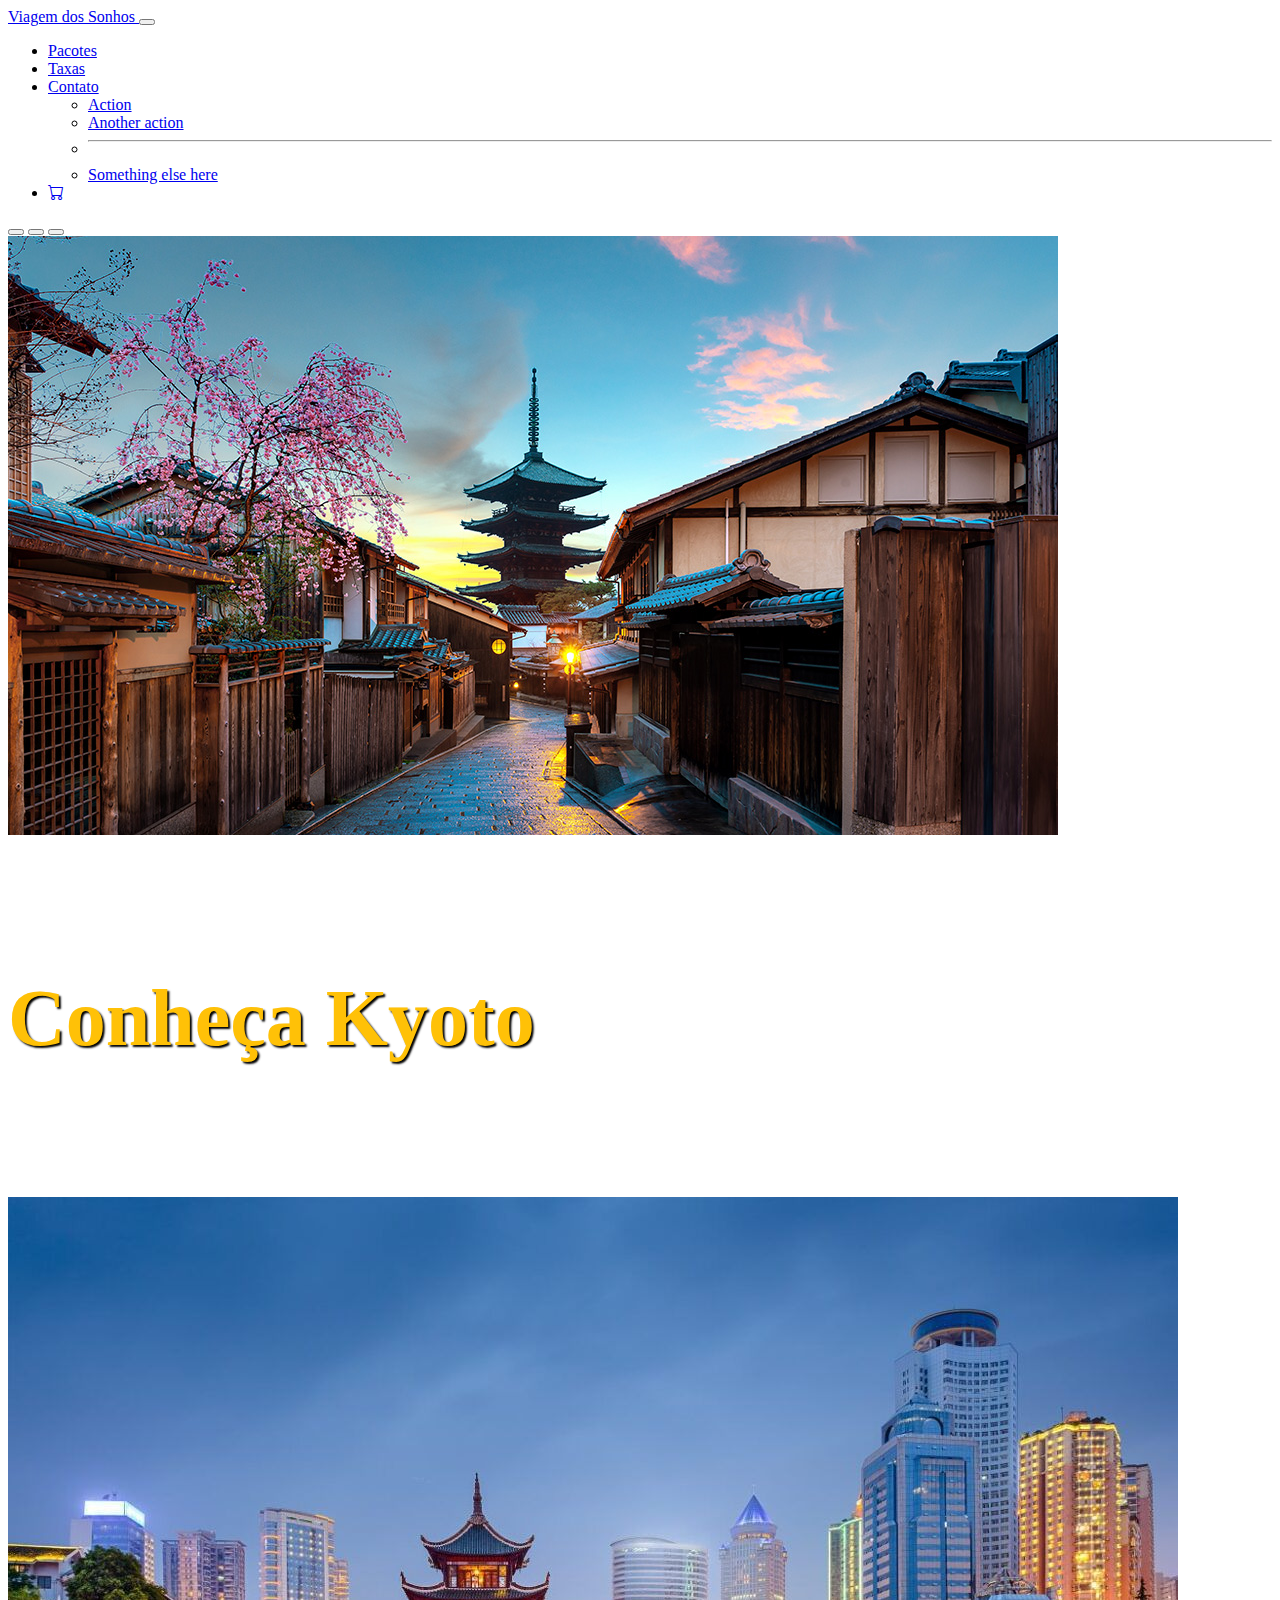
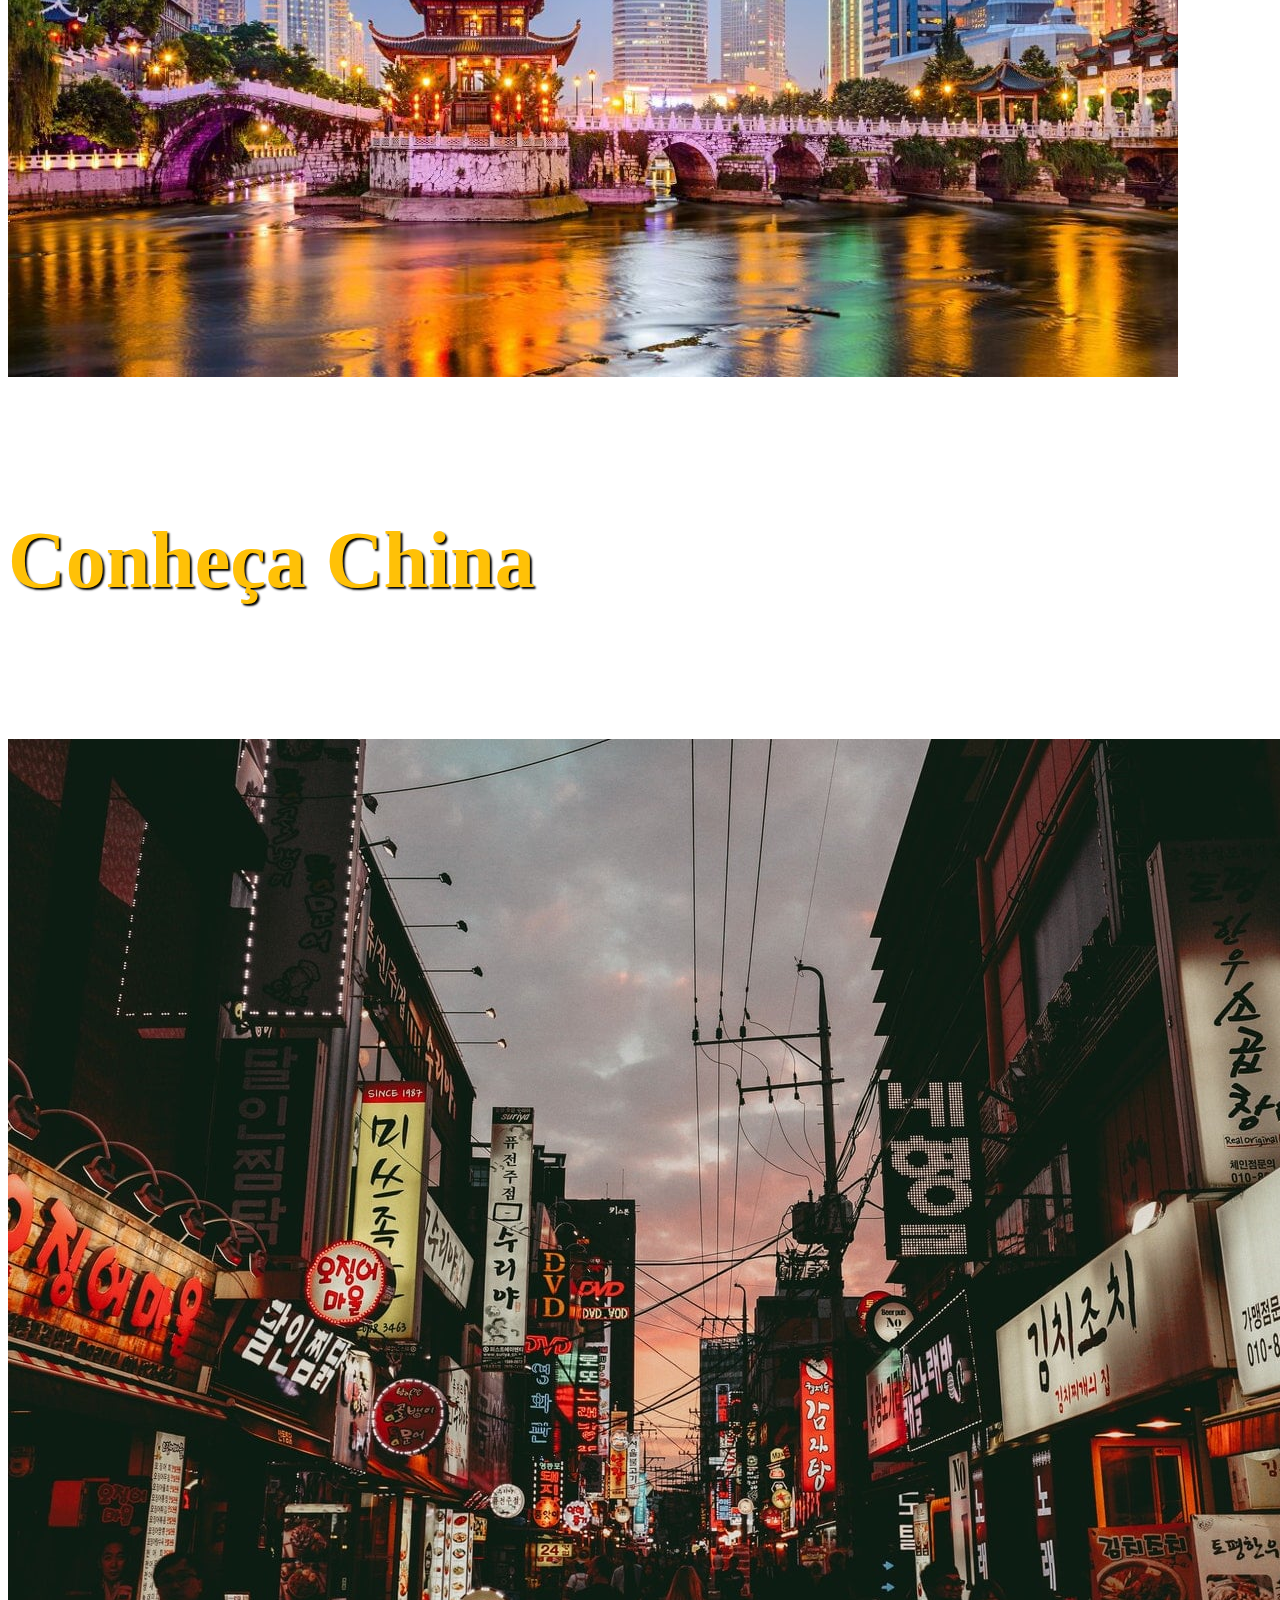
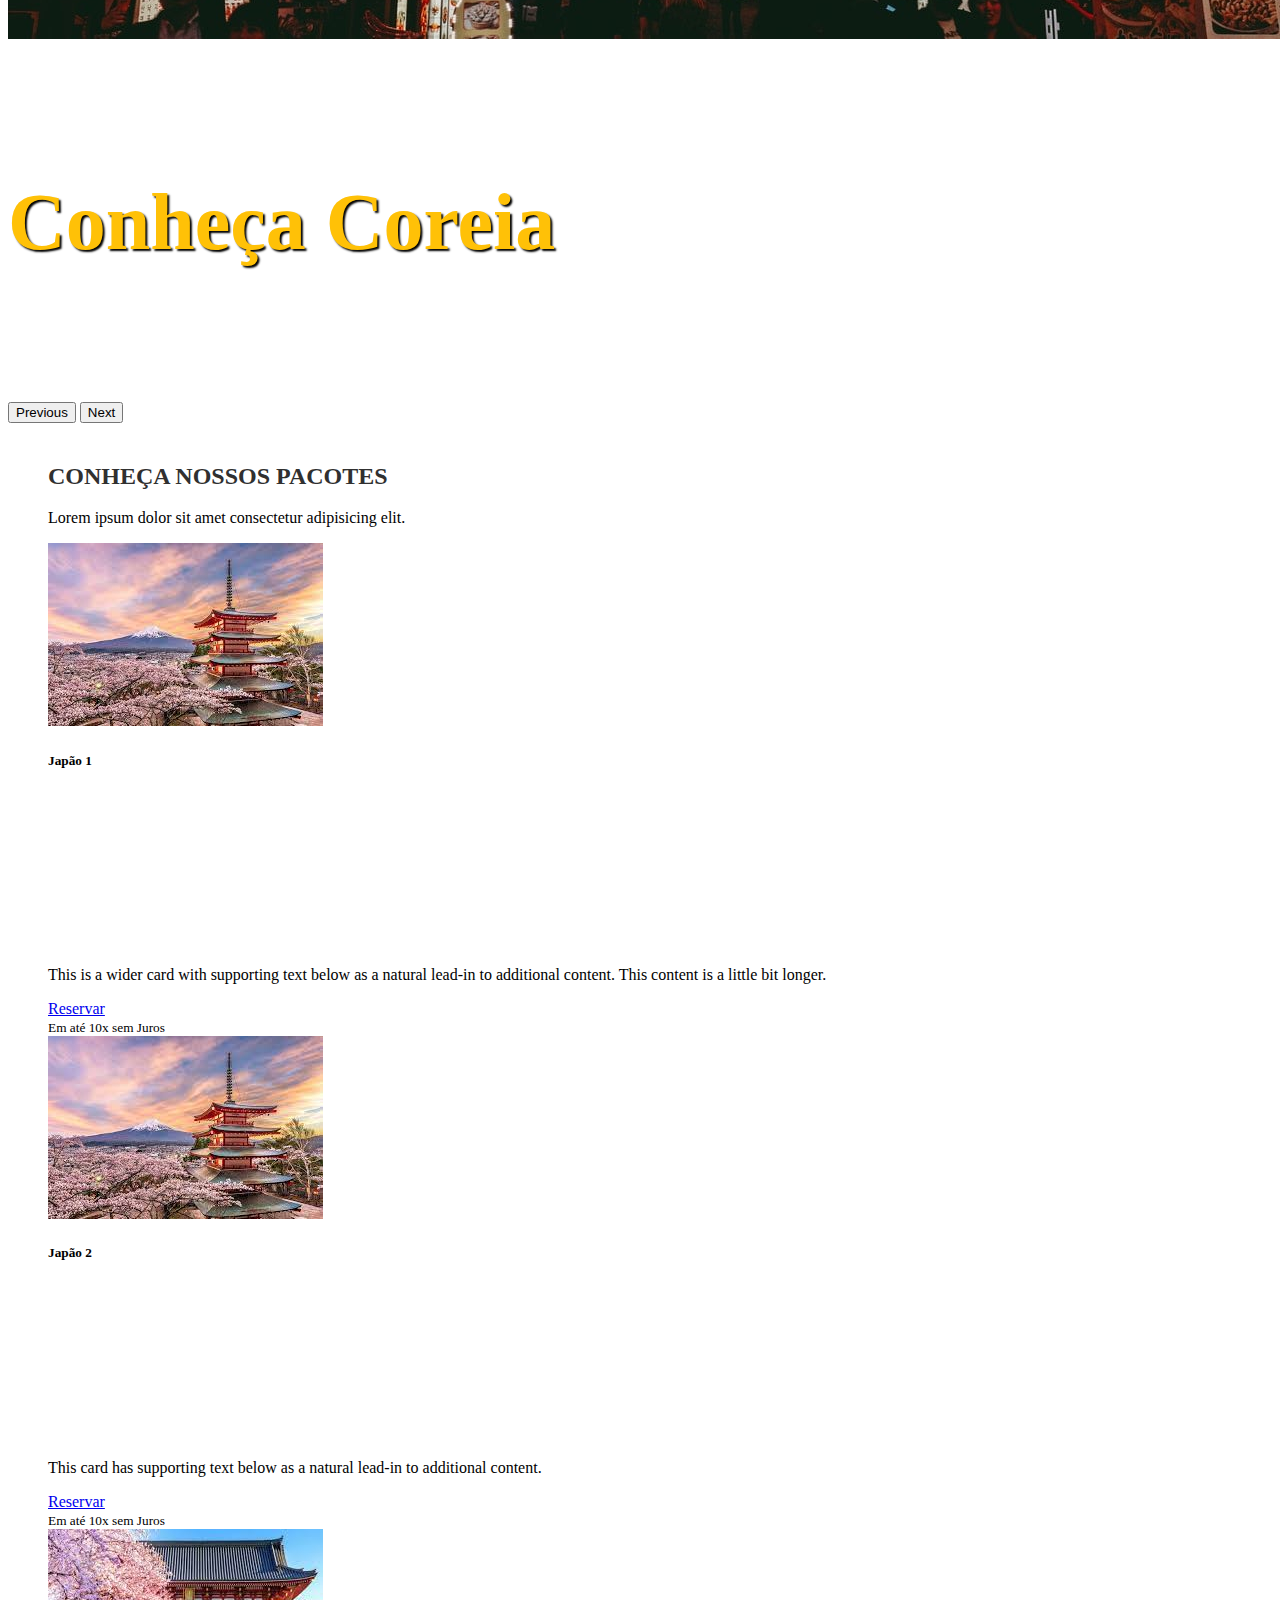
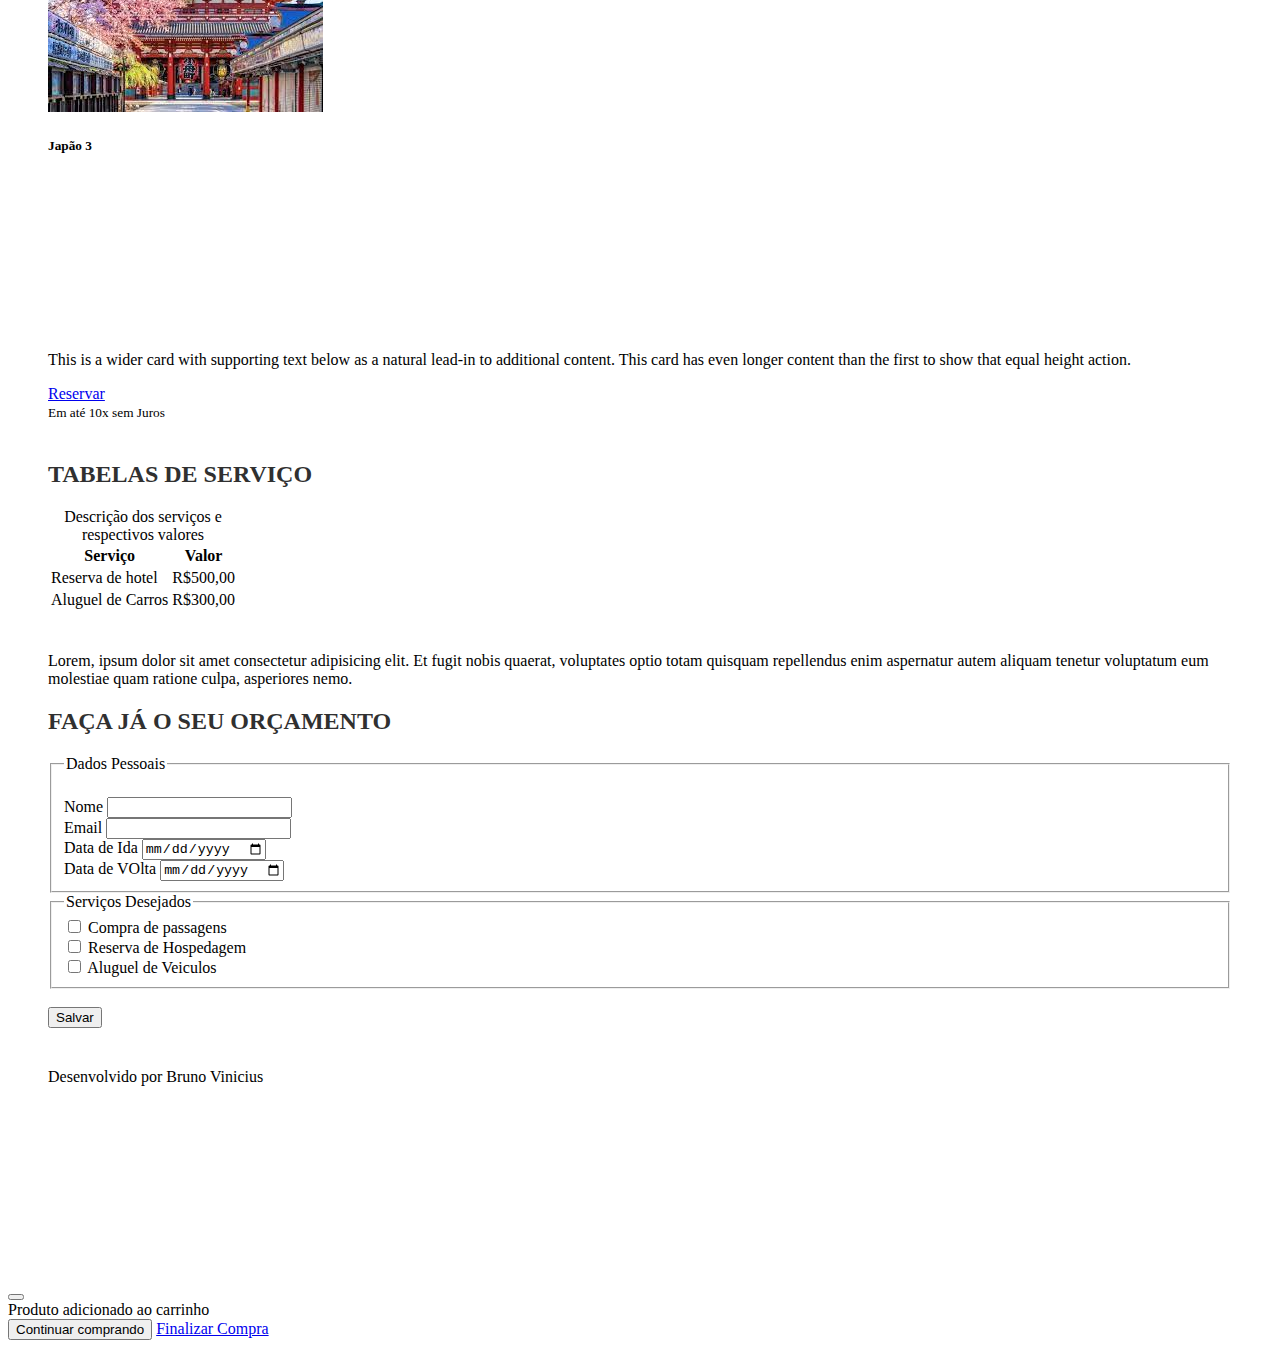
<file: 1/reserva.html>
<!DOCTYPE html>
<html lang="pt-br">

<head>
  <style> </style>
  <meta charset="UTF-8">
  <meta name="viewport" content="width=device-width, initial-scale=1.0">
  <title>Reserva de Viagens</title>
  <link href="https://cdn.jsdelivr.net/npm/bootstrap@5.3.1/dist/css/bootstrap.min.css" rel="stylesheet"
    integrity="sha384-4bw+/aepP/YC94hEpVNVgiZdgIC5+VKNBQNGCHeKRQN+PtmoHDEXuppvnDJzQIu9" crossorigin="anonymous">
  <link rel="stylesheet" href="https://cdn.jsdelivr.net/npm/bootstrap-icons@1.10.5/font/bootstrap-icons.css">
  <link rel="stylesheet" href="style.css">
</head>

<body>
  <header class="container-fluid p-2 bg-warning text-center">
    <nav class="navbar navbar-expand-lg bg-warning">
      <div class="container-fluid">
        <a class="navbar-brand" href="#">Viagem dos Sonhos </a>
        <button class="navbar-toggler" type="button" data-bs-toggle="collapse" data-bs-target="#navbarSupportedContent"
          aria-controls="navbarSupportedContent" aria-expanded="false" aria-label="Toggle navigation">
          <span class="navbar-toggler-icon"></span>
        </button>
        <div class="collapse navbar-collapse justify-content-end bg-warning" id="navbarSupportedContent">
          <ul class="navbar-nav">
            <li class="nav-item">
              <a class="nav-link" aria-current="page" href="#">Pacotes</a>
            </li>
            <li class="nav-item">
              <a class="nav-link" href="#">Taxas</a>
            </li>
            <li class="nav-item dropdown">
              <a class="nav-link dropdown-toggle" href="#" role="button" data-bs-toggle="dropdown"
                aria-expanded="false">
                Contato
              </a>
              <ul class="dropdown-menu">
                <li><a class="dropdown-item" href="#">Action</a></li>
                <li><a class="dropdown-item" href="#">Another action</a></li>
                <li>
                  <hr class="dropdown-divider">
                </li>
                <li><a class="dropdown-item" href="#">Something else here</a></li>
              </ul>
            </li>
            <li class="nav-item">
              <a class="nav-link" href="#"><i class="bi bi-cart"></i></a>

            </li>
          </ul>

        </div>
      </div>
    </nav>
    <div id="carouselExampleCaptions" class="carousel slide">
      <div class="carousel-indicators">
        <button type="button" data-bs-target="#carouselExampleCaptions" data-bs-slide-to="0" class="active"
          aria-current="true" aria-label="Slide 1"></button>
        <button type="button" data-bs-target="#carouselExampleCaptions" data-bs-slide-to="1"
          aria-label="Slide 2"></button>
        <button type="button" data-bs-target="#carouselExampleCaptions" data-bs-slide-to="2"
          aria-label="Slide 3"></button>
      </div>
      <div class="carousel-inner">
        <div class="carousel-item active">
          <img src="imagens/carousel/1.jpg" class="d-block w-100" alt="...">
          <div class="carousel-caption d-none d-md-block">
            <h5>Conheça Kyoto</h5>

          </div>
        </div>
        <div class="carousel-item">
          <img src="imagens/carousel/2.jpg" class="d-block w-100" alt="...">
          <div class="carousel-caption d-none d-md-block">
            <h5>Conheça China </h5>

          </div>
        </div>
        <div class="carousel-item">
          <img src="imagens/carousel/3.jpg" class="d-block w-100" alt="...">
          <div class="carousel-caption d-none d-md-block">
            <h5>Conheça Coreia </h5>

          </div>
        </div>
      </div>
      <button class="carousel-control-prev" type="button" data-bs-target="#carouselExampleCaptions"
        data-bs-slide="prev">
        <span class="carousel-control-prev-icon" aria-hidden="true"></span>
        <span class="visually-hidden">Previous</span>
      </button>
      <button class="carousel-control-next" type="button" data-bs-target="#carouselExampleCaptions"
        data-bs-slide="next">
        <span class="carousel-control-next-icon" aria-hidden="true"></span>
        <span class="visually-hidden">Next</span>
      </button>
    </div>
  </header>
  <section class="container-fluid bg-light text-center p-3">
    <h2> Conheça nossos pacotes </h2>
    <p> Lorem ipsum dolor sit amet consectetur adipisicing elit.</p>
    <div class="row row-cols-1 row-cols-md-3 g-4">
      <div class="col">
        <div class="card h-100">
          <img src="imagens/1.jpg" class="card-img-top" alt="...">
          <div class="card-body bg-warning">
            <h5 class="card-title">Japão 1</h5>
            <h1 class="card-subtitle text-muted"> R$5.000,00</h1>
            <p class="card-text">This is a wider card with supporting text below as a natural lead-in to additional
              content. This content is a little bit longer.</p>
          </div>
          <a href="#" class="btn btn-primary" data-bs-toggle="modal" data-bs-target="#exampleModal"> Reservar </a>
          <div class="card-footer">
            <small class="text-body-secondary">Em até 10x sem Juros</small>
          </div>
        </div>
      </div>
      <div class="col">
        <div class="card h-100">
          <img src="imagens/1.jpg" class="card-img-top" alt="...">

          <div class="card-body bg-warning">
            <h5 class="card-title">Japão 2</h5>
            <h1 class="card-subtitle text-muted"> R$5.000,00</h1>
            <p class="card-text">This card has supporting text below as a natural lead-in to additional content.</p>
          </div>
          <a href="#" class="btn btn-primary" data-bs-toggle="modal" data-bs-target="#exampleModal"> Reservar </a>
          <div class="card-footer">
            <small class="text-body-secondary">Em até 10x sem Juros</small>
          </div>
        </div>
      </div>
      <div class="col">
        <div class="card h-100">
          <img src="imagens/3.jpg" class="card-img-top" alt="...">
          <div class="card-body bg-warning">
            <h5 class="card-title">Japão 3</h5>
            <h1 class="card-subtitle text-muted"> R$5.000,00</h1>
            <p class="card-text">This is a wider card with supporting text below as a natural lead-in to additional
              content. This card has even longer content than the first to show that equal height action.</p>
          </div>
          <a href="#" class="btn btn-primary" data-bs-toggle="modal" data-bs-target="#exampleModal"> Reservar </a>
          <div class="card-footer">
            <small class="text-body-secondary">Em até 10x sem Juros</small>
          </div>
        </div>
      </div>
    </div>
    </div>
  </section>






  <section class="container-fluid bg-warning text-center p-3">
    <h2> Tabelas de Serviço </h2>
    <table class="table table-warning table-striped table-hover table-bordered border-warning">
      <caption> Descrição dos serviços e respectivos valores </caption>
      <thead class="table-secondary">
        <tr>
          <th> Serviço </th>
          <th> Valor </th>
        </tr>
      </thead>
      <tbody class="table-group-divider">
        <tr>
          <td> Reserva de hotel </td>
          <td> R$500,00 </tFd>
        </tr>
        <tr>
          <td> Aluguel de Carros </td>
          <td> R$300,00 </tFd>
        </tr>
      </tbody>
    </table>
  </section>


  <section class="container-fluid bg-light p-3">
    <p> Lorem, ipsum dolor sit amet consectetur adipisicing elit. Et fugit nobis quaerat,
      voluptates optio totam
      quisquam repellendus enim aspernatur autem aliquam tenetur voluptatum eum molestiae quam ratione culpa, asperiores
      nemo.</p>

    <h2 class="text-center"> Faça já o seu Orçamento </h2>
    <form method="GET" action="">

      <fieldset>
        <legend> Dados Pessoais </legend> <br>
        <div class="mb-3">
          <label class="form-label" for="nome">
            Nome
          </label>
          <input type="text" class="form-control" name="nome" id="nome">
        </div>
        <div class="mb-3">
          <label class="form-label" for="email">
            Email
          </label>
          <input type="email" required name="email" id="email" class="form-control">
        </div>
        <div class="mb-3">
          <label class="form-label" for="dataIda">
            Data de Ida
          </label>
          <input type="date" required name="dataIda" id="dataIda" class="form-control">
        </div>
        <div class="mb-3">
          <label class="form-label" for="dataVolta">
            Data de VOlta
          </label>
          <input type="date" required name="dataVolta" id="dataVolta" class="form-control">
        </div>
      </fieldset>


      <fieldset>
        <legend>Serviços Desejados </legend>
        <div class="form-check">
          <input type="checkbox" class="form-check-input" name="passagens" value="Passagens" id="compraPassagem">
          <label class="form-check-label" for="compraPassagem">
            Compra de passagens
          </label>
        </div>
        <div class="form-check">
          <input type="checkbox" class="form-check-input" name="hospedagens" value="Hospedagem" id="reservaHospedagem">
          <label class="form-check-label" for="reservaHospedagem">
            Reserva de Hospedagem
          </label>
        </div>
        <div class="form-check">
          <input type="checkbox" class="form-check-input" name="veiculos" value="veiculos" id="aluguelVeiculos">
          <label class="form-check-label" for="aluguelVeiculos">
            Aluguel de Veiculos
          </label>
        </div>
      </fieldset> <br>

      <button class="btn btn-secondary"> Salvar </button>
    </form>
  </section>


  <footer class="container-fluid bg-warning p-3 text-center">
    <p> Desenvolvido por Bruno Vinicius </p>

  </footer>
  <script src="https://cdn.jsdelivr.net/npm/bootstrap@5.3.1/dist/js/bootstrap.bundle.min.js"
    integrity="sha384-HwwvtgBNo3bZJJLYd8oVXjrBZt8cqVSpeBNS5n7C8IVInixGAoxmnlMuBnhbgrkm"
    crossorigin="anonymous"></script>
</body>

<div class="modal fade" id="exampleModal" tabindex="-1" aria-labelledby="exampleModalLabel" aria-hidden="true">
  <div class="modal-dialog">
    <div class="modal-content">
      <div class="modal-header">
        <h1 class="modal-title fs-5" id="exampleModalLabel"> Sua compra </h1>
        <button type="button" class="btn-close" data-bs-dismiss="modal" aria-label="Close"></button>
      </div>
      <div class="modal-body">
        Produto adicionado ao carrinho
      </div>
      <div class="modal-footer">
        <button type="button" class="btn btn-primary" data-bs-dismiss="modal">Continuar comprando </button>
        <a href="checkout.html" type="button" class="btn btn-success"> Finalizar Compra </a>
      </div>
    </div>
  </div>
</div>

</html>
</file>
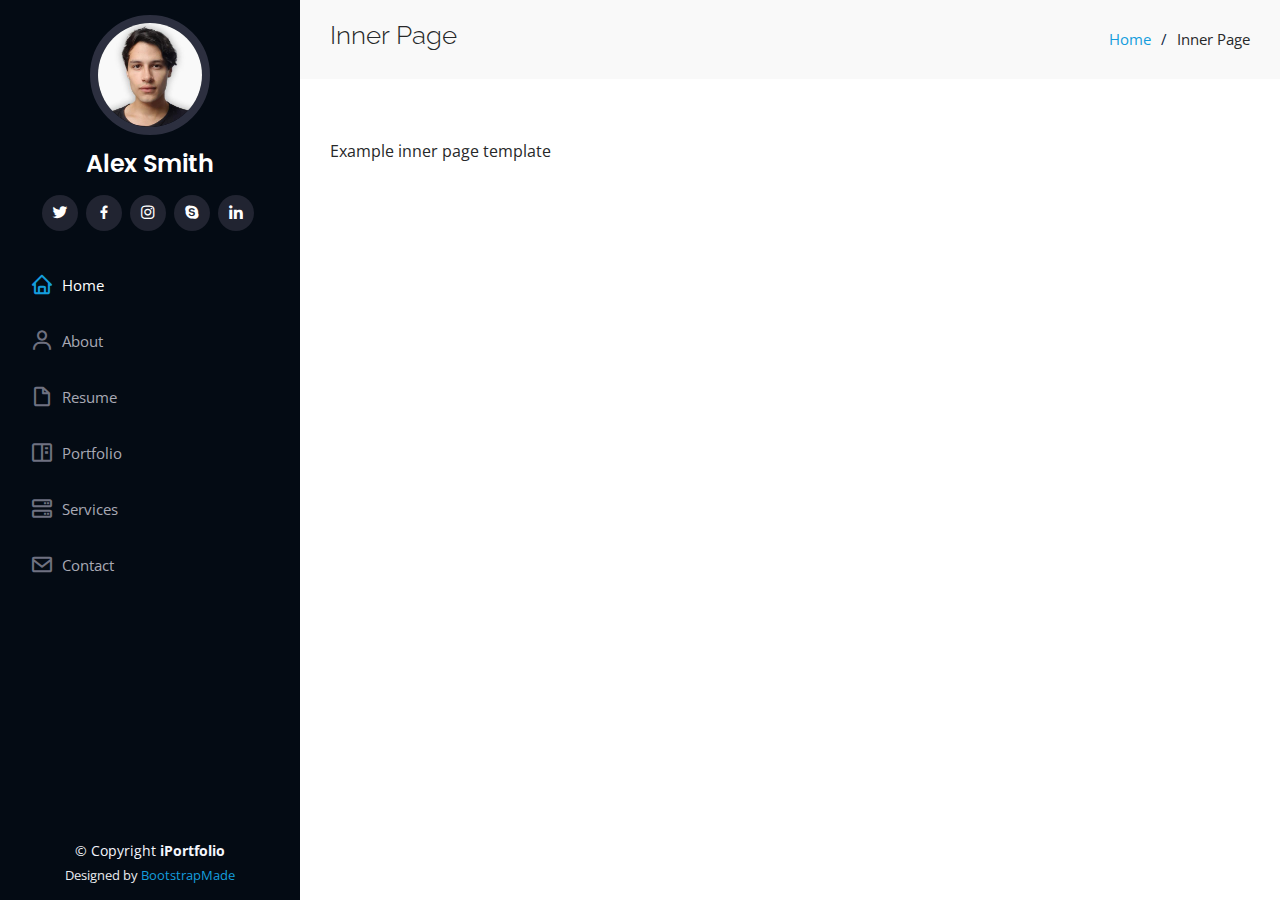
<file: Portifolio/inner-page.html>
<!DOCTYPE html>
<html lang="en">

<head>
  <meta charset="utf-8">
  <meta content="width=device-width, initial-scale=1.0" name="viewport">

  <title>Inner Page - iPortfolio Bootstrap Template</title>
  <meta content="" name="description">
  <meta content="" name="keywords">

  <!-- Favicons -->
  <link href="assets/img/favicon.png" rel="icon">
  <link href="assets/img/apple-touch-icon.png" rel="apple-touch-icon">

  <!-- Google Fonts -->
  <link href="https://fonts.googleapis.com/css?family=Open+Sans:300,300i,400,400i,600,600i,700,700i|Raleway:300,300i,400,400i,500,500i,600,600i,700,700i|Poppins:300,300i,400,400i,500,500i,600,600i,700,700i" rel="stylesheet">

  <!-- Vendor CSS Files -->
  <link href="assets/vendor/aos/aos.css" rel="stylesheet">
  <link href="assets/vendor/bootstrap/css/bootstrap.min.css" rel="stylesheet">
  <link href="assets/vendor/bootstrap-icons/bootstrap-icons.css" rel="stylesheet">
  <link href="assets/vendor/boxicons/css/boxicons.min.css" rel="stylesheet">
  <link href="assets/vendor/glightbox/css/glightbox.min.css" rel="stylesheet">
  <link href="assets/vendor/swiper/swiper-bundle.min.css" rel="stylesheet">

  <!-- Template Main CSS File -->
  <link href="assets/css/style.css" rel="stylesheet">

  <!-- =======================================================
  * Template Name: iPortfolio
  * Updated: Jul 27 2023 with Bootstrap v5.3.1
  * Template URL: https://bootstrapmade.com/iportfolio-bootstrap-portfolio-websites-template/
  * Author: BootstrapMade.com
  * License: https://bootstrapmade.com/license/
  ======================================================== -->
</head>

<body>

  <!-- ======= Mobile nav toggle button ======= -->
  <i class="bi bi-list mobile-nav-toggle d-xl-none"></i>

  <!-- ======= Header ======= -->
  <header id="header">
    <div class="d-flex flex-column">

      <div class="profile">
        <img src="assets/img/profile-img.jpg" alt="" class="img-fluid rounded-circle">
        <h1 class="text-light"><a href="index.html">Alex Smith</a></h1>
        <div class="social-links mt-3 text-center">
          <a href="#" class="twitter"><i class="bx bxl-twitter"></i></a>
          <a href="#" class="facebook"><i class="bx bxl-facebook"></i></a>
          <a href="#" class="instagram"><i class="bx bxl-instagram"></i></a>
          <a href="#" class="google-plus"><i class="bx bxl-skype"></i></a>
          <a href="#" class="linkedin"><i class="bx bxl-linkedin"></i></a>
        </div>
      </div>

      <nav id="navbar" class="nav-menu navbar">
        <ul>
          <li><a href="#hero" class="nav-link scrollto active"><i class="bx bx-home"></i> <span>Home</span></a></li>
          <li><a href="#about" class="nav-link scrollto"><i class="bx bx-user"></i> <span>About</span></a></li>
          <li><a href="#resume" class="nav-link scrollto"><i class="bx bx-file-blank"></i> <span>Resume</span></a></li>
          <li><a href="#portfolio" class="nav-link scrollto"><i class="bx bx-book-content"></i> <span>Portfolio</span></a></li>
          <li><a href="#services" class="nav-link scrollto"><i class="bx bx-server"></i> <span>Services</span></a></li>
          <li><a href="#contact" class="nav-link scrollto"><i class="bx bx-envelope"></i> <span>Contact</span></a></li>
        </ul>
      </nav><!-- .nav-menu -->
    </div>
  </header><!-- End Header -->

  <main id="main">

    <!-- ======= Breadcrumbs ======= -->
    <section class="breadcrumbs">
      <div class="container">

        <div class="d-flex justify-content-between align-items-center">
          <h2>Inner Page</h2>
          <ol>
            <li><a href="index.html">Home</a></li>
            <li>Inner Page</li>
          </ol>
        </div>

      </div>
    </section><!-- End Breadcrumbs -->

    <section class="inner-page">
      <div class="container">
        <p>
          Example inner page template
        </p>
      </div>
    </section>

  </main><!-- End #main -->

  <!-- ======= Footer ======= -->
  <footer id="footer">
    <div class="container">
      <div class="copyright">
        &copy; Copyright <strong><span>iPortfolio</span></strong>
      </div>
      <div class="credits">
        <!-- All the links in the footer should remain intact. -->
        <!-- You can delete the links only if you purchased the pro version. -->
        <!-- Licensing information: https://bootstrapmade.com/license/ -->
        <!-- Purchase the pro version with working PHP/AJAX contact form: https://bootstrapmade.com/iportfolio-bootstrap-portfolio-websites-template/ -->
        Designed by <a href="https://bootstrapmade.com/">BootstrapMade</a>
      </div>
    </div>
  </footer><!-- End  Footer -->

  <a href="#" class="back-to-top d-flex align-items-center justify-content-center"><i class="bi bi-arrow-up-short"></i></a>

  <!-- Vendor JS Files -->
  <script src="assets/vendor/purecounter/purecounter_vanilla.js"></script>
  <script src="assets/vendor/aos/aos.js"></script>
  <script src="assets/vendor/bootstrap/js/bootstrap.bundle.min.js"></script>
  <script src="assets/vendor/glightbox/js/glightbox.min.js"></script>
  <script src="assets/vendor/isotope-layout/isotope.pkgd.min.js"></script>
  <script src="assets/vendor/swiper/swiper-bundle.min.js"></script>
  <script src="assets/vendor/typed.js/typed.umd.js"></script>
  <script src="assets/vendor/waypoints/noframework.waypoints.js"></script>
  <script src="assets/vendor/php-email-form/validate.js"></script>

  <!-- Template Main JS File -->
  <script src="assets/js/main.js"></script>

</body>

</html>
</file>
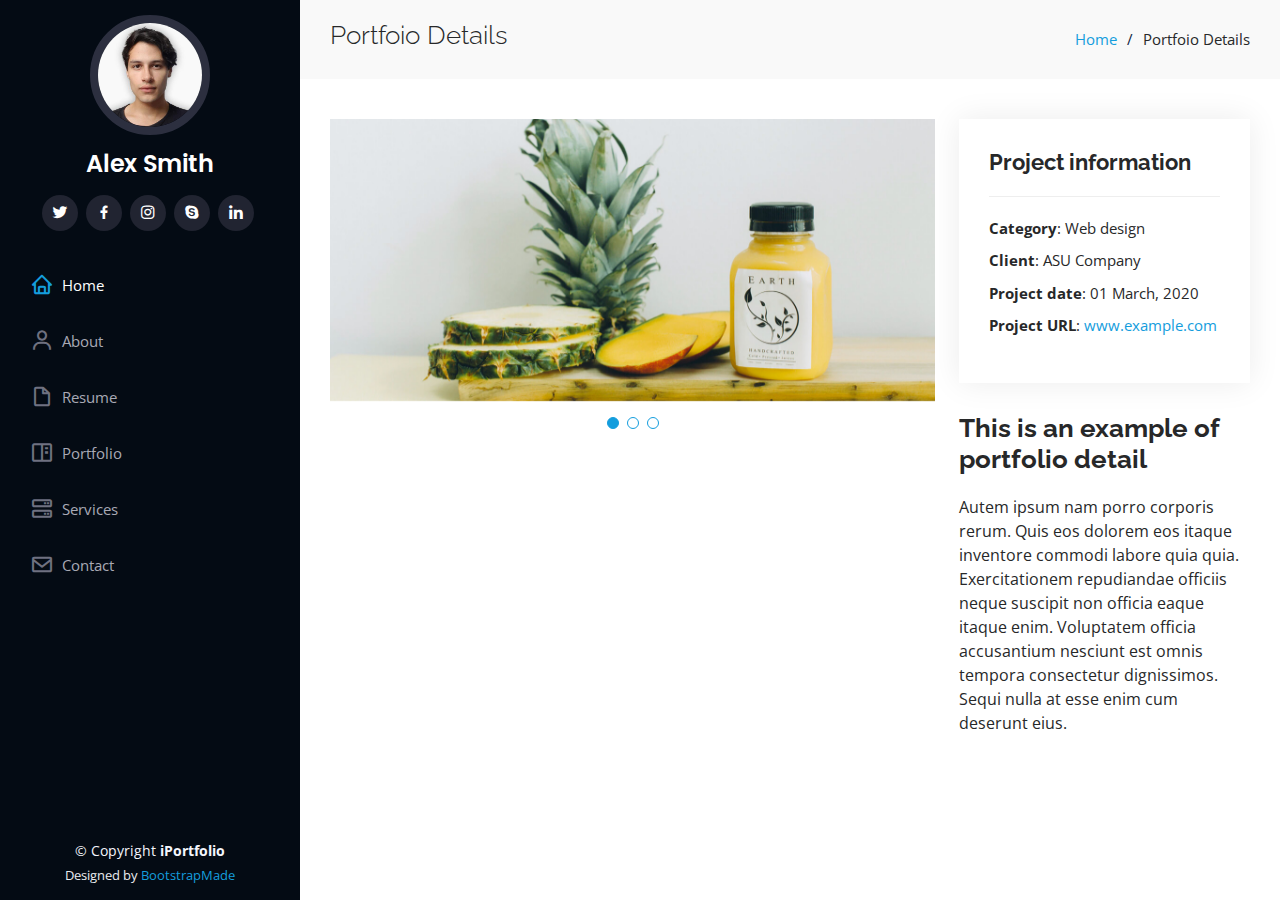
<file: Portifolio/portfolio-details.html>
<!DOCTYPE html>
<html lang="en">

<head>
  <meta charset="utf-8">
  <meta content="width=device-width, initial-scale=1.0" name="viewport">

  <title>Portfolio Details - iPortfolio Bootstrap Template</title>
  <meta content="" name="description">
  <meta content="" name="keywords">

  <!-- Favicons -->
  <link href="assets/img/favicon.png" rel="icon">
  <link href="assets/img/apple-touch-icon.png" rel="apple-touch-icon">

  <!-- Google Fonts -->
  <link href="https://fonts.googleapis.com/css?family=Open+Sans:300,300i,400,400i,600,600i,700,700i|Raleway:300,300i,400,400i,500,500i,600,600i,700,700i|Poppins:300,300i,400,400i,500,500i,600,600i,700,700i" rel="stylesheet">

  <!-- Vendor CSS Files -->
  <link href="assets/vendor/aos/aos.css" rel="stylesheet">
  <link href="assets/vendor/bootstrap/css/bootstrap.min.css" rel="stylesheet">
  <link href="assets/vendor/bootstrap-icons/bootstrap-icons.css" rel="stylesheet">
  <link href="assets/vendor/boxicons/css/boxicons.min.css" rel="stylesheet">
  <link href="assets/vendor/glightbox/css/glightbox.min.css" rel="stylesheet">
  <link href="assets/vendor/swiper/swiper-bundle.min.css" rel="stylesheet">

  <!-- Template Main CSS File -->
  <link href="assets/css/style.css" rel="stylesheet">

  <!-- =======================================================
  * Template Name: iPortfolio
  * Updated: Jul 27 2023 with Bootstrap v5.3.1
  * Template URL: https://bootstrapmade.com/iportfolio-bootstrap-portfolio-websites-template/
  * Author: BootstrapMade.com
  * License: https://bootstrapmade.com/license/
  ======================================================== -->
</head>

<body>

  <!-- ======= Mobile nav toggle button ======= -->
  <i class="bi bi-list mobile-nav-toggle d-xl-none"></i>

  <!-- ======= Header ======= -->
  <header id="header">
    <div class="d-flex flex-column">

      <div class="profile">
        <img src="assets/img/profile-img.jpg" alt="" class="img-fluid rounded-circle">
        <h1 class="text-light"><a href="index.html">Alex Smith</a></h1>
        <div class="social-links mt-3 text-center">
          <a href="#" class="twitter"><i class="bx bxl-twitter"></i></a>
          <a href="#" class="facebook"><i class="bx bxl-facebook"></i></a>
          <a href="#" class="instagram"><i class="bx bxl-instagram"></i></a>
          <a href="#" class="google-plus"><i class="bx bxl-skype"></i></a>
          <a href="#" class="linkedin"><i class="bx bxl-linkedin"></i></a>
        </div>
      </div>

      <nav id="navbar" class="nav-menu navbar">
        <ul>
          <li><a href="#hero" class="nav-link scrollto active"><i class="bx bx-home"></i> <span>Home</span></a></li>
          <li><a href="#about" class="nav-link scrollto"><i class="bx bx-user"></i> <span>About</span></a></li>
          <li><a href="#resume" class="nav-link scrollto"><i class="bx bx-file-blank"></i> <span>Resume</span></a></li>
          <li><a href="#portfolio" class="nav-link scrollto"><i class="bx bx-book-content"></i> <span>Portfolio</span></a></li>
          <li><a href="#services" class="nav-link scrollto"><i class="bx bx-server"></i> <span>Services</span></a></li>
          <li><a href="#contact" class="nav-link scrollto"><i class="bx bx-envelope"></i> <span>Contact</span></a></li>
        </ul>
      </nav><!-- .nav-menu -->
    </div>
  </header><!-- End Header -->

  <main id="main">

    <!-- ======= Breadcrumbs ======= -->
    <section id="breadcrumbs" class="breadcrumbs">
      <div class="container">

        <div class="d-flex justify-content-between align-items-center">
          <h2>Portfoio Details</h2>
          <ol>
            <li><a href="index.html">Home</a></li>
            <li>Portfoio Details</li>
          </ol>
        </div>

      </div>
    </section><!-- End Breadcrumbs -->

    <!-- ======= Portfolio Details Section ======= -->
    <section id="portfolio-details" class="portfolio-details">
      <div class="container">

        <div class="row gy-4">

          <div class="col-lg-8">
            <div class="portfolio-details-slider swiper">
              <div class="swiper-wrapper align-items-center">

                <div class="swiper-slide">
                  <img src="assets/img/portfolio/portfolio-details-1.jpg" alt="">
                </div>

                <div class="swiper-slide">
                  <img src="assets/img/portfolio/portfolio-details-2.jpg" alt="">
                </div>

                <div class="swiper-slide">
                  <img src="assets/img/portfolio/portfolio-details-3.jpg" alt="">
                </div>

              </div>
              <div class="swiper-pagination"></div>
            </div>
          </div>

          <div class="col-lg-4">
            <div class="portfolio-info">
              <h3>Project information</h3>
              <ul>
                <li><strong>Category</strong>: Web design</li>
                <li><strong>Client</strong>: ASU Company</li>
                <li><strong>Project date</strong>: 01 March, 2020</li>
                <li><strong>Project URL</strong>: <a href="#">www.example.com</a></li>
              </ul>
            </div>
            <div class="portfolio-description">
              <h2>This is an example of portfolio detail</h2>
              <p>
                Autem ipsum nam porro corporis rerum. Quis eos dolorem eos itaque inventore commodi labore quia quia. Exercitationem repudiandae officiis neque suscipit non officia eaque itaque enim. Voluptatem officia accusantium nesciunt est omnis tempora consectetur dignissimos. Sequi nulla at esse enim cum deserunt eius.
              </p>
            </div>
          </div>

        </div>

      </div>
    </section><!-- End Portfolio Details Section -->

  </main><!-- End #main -->

  <!-- ======= Footer ======= -->
  <footer id="footer">
    <div class="container">
      <div class="copyright">
        &copy; Copyright <strong><span>iPortfolio</span></strong>
      </div>
      <div class="credits">
        <!-- All the links in the footer should remain intact. -->
        <!-- You can delete the links only if you purchased the pro version. -->
        <!-- Licensing information: https://bootstrapmade.com/license/ -->
        <!-- Purchase the pro version with working PHP/AJAX contact form: https://bootstrapmade.com/iportfolio-bootstrap-portfolio-websites-template/ -->
        Designed by <a href="https://bootstrapmade.com/">BootstrapMade</a>
      </div>
    </div>
  </footer><!-- End  Footer -->

  <a href="#" class="back-to-top d-flex align-items-center justify-content-center"><i class="bi bi-arrow-up-short"></i></a>

  <!-- Vendor JS Files -->
  <script src="assets/vendor/purecounter/purecounter_vanilla.js"></script>
  <script src="assets/vendor/aos/aos.js"></script>
  <script src="assets/vendor/bootstrap/js/bootstrap.bundle.min.js"></script>
  <script src="assets/vendor/glightbox/js/glightbox.min.js"></script>
  <script src="assets/vendor/isotope-layout/isotope.pkgd.min.js"></script>
  <script src="assets/vendor/swiper/swiper-bundle.min.js"></script>
  <script src="assets/vendor/typed.js/typed.umd.js"></script>
  <script src="assets/vendor/waypoints/noframework.waypoints.js"></script>
  <script src="assets/vendor/php-email-form/validate.js"></script>

  <!-- Template Main JS File -->
  <script src="assets/js/main.js"></script>

</body>

</html>
</file>
<file: 1/style.css>
section,
footer {
  margin: 40px;
}

h1 {
  font-size: 63px;
  color: white;
  padding: 20px;
  text-align: center;
}

h2 {
  font-size: 24px;
  text-transform: uppercase;
  color: #303030;
  font-weight: 600;
}

.carousel-caption h5 {
font-size: 80px;
color: #ffc107;
text-shadow: 2px 2px 2px black;

}
</file>
<file: Portifolio/assets/css/style.css>
/**
* Template Name: iPortfolio
* Updated: Jul 27 2023 with Bootstrap v5.3.1
* Template URL: https://bootstrapmade.com/iportfolio-bootstrap-portfolio-websites-template/
* Author: BootstrapMade.com
* License: https://bootstrapmade.com/license/
*/

/*--------------------------------------------------------------
# General
--------------------------------------------------------------*/
body {
  font-family: "Open Sans", sans-serif;
  color: #272829;
}

a {
  color: #149ddd;
  text-decoration: none;
}

a:hover {
  color: #37b3ed;
  text-decoration: none;
}

h1,
h2,
h3,
h4,
h5,
h6 {
  font-family: "Raleway", sans-serif;
}

/*--------------------------------------------------------------
# Back to top button
--------------------------------------------------------------*/
.back-to-top {
  position: fixed;
  visibility: hidden;
  opacity: 0;
  right: 15px;
  bottom: 15px;
  z-index: 996;
  background: #149ddd;
  width: 40px;
  height: 40px;
  border-radius: 50px;
  transition: all 0.4s;
}

.back-to-top i {
  font-size: 28px;
  color: #fff;
  line-height: 0;
}

.back-to-top:hover {
  background: #2eafec;
  color: #fff;
}

.back-to-top.active {
  visibility: visible;
  opacity: 1;
}

/*--------------------------------------------------------------
# Header
--------------------------------------------------------------*/
#header {
  position: fixed;
  top: 0;
  left: 0;
  bottom: 0;
  width: 300px;
  transition: all ease-in-out 0.5s;
  z-index: 9997;
  transition: all 0.5s;
  padding: 0 15px;
  background: #040b14;
  overflow-y: auto;
}

#header .profile img {
  margin: 15px auto;
  display: block;
  width: 120px;
  border: 8px solid #2c2f3f;
}

#header .profile h1 {
  font-size: 24px;
  margin: 0;
  padding: 0;
  font-weight: 600;
  -moz-text-align-last: center;
  text-align-last: center;
  font-family: "Poppins", sans-serif;
}

#header .profile h1 a,
#header .profile h1 a:hover {
  color: #fff;
  text-decoration: none;
}

#header .profile .social-links a {
  font-size: 18px;
  display: inline-block;
  background: #212431;
  color: #fff;
  line-height: 1;
  padding: 8px 0;
  margin-right: 4px;
  border-radius: 50%;
  text-align: center;
  width: 36px;
  height: 36px;
  transition: 0.3s;
}

#header .profile .social-links a:hover {
  background: #149ddd;
  color: #fff;
  text-decoration: none;
}

#main {
  margin-left: 300px;
}

.container,
.container-fluid {
  padding-left: 30px;
  padding-right: 30px;
}

@media (max-width: 1199px) {
  #header {
    left: -300px;
  }

  #main {
    margin-left: 0;
  }

  .container,
  .container-fluid {
    padding-left: 12px;
    padding-right: 12px;
  }
}

/*--------------------------------------------------------------
# Navigation Menu
--------------------------------------------------------------*/
/* Desktop Navigation */
.nav-menu {
  padding: 30px 0 0 0;
}

.nav-menu * {
  margin: 0;
  padding: 0;
  list-style: none;
}

.nav-menu>ul>li {
  position: relative;
  white-space: nowrap;
}

.nav-menu a,
.nav-menu a:focus {
  display: flex;
  align-items: center;
  color: #a8a9b4;
  padding: 12px 15px;
  margin-bottom: 8px;
  transition: 0.3s;
  font-size: 15px;
}

.nav-menu a i,
.nav-menu a:focus i {
  font-size: 24px;
  padding-right: 8px;
  color: #6f7180;
}

.nav-menu a:hover,
.nav-menu .active,
.nav-menu .active:focus,
.nav-menu li:hover>a {
  text-decoration: none;
  color: #fff;
}

.nav-menu a:hover i,
.nav-menu .active i,
.nav-menu .active:focus i,
.nav-menu li:hover>a i {
  color: #149ddd;
}

/* Mobile Navigation */
.mobile-nav-toggle {
  position: fixed;
  right: 15px;
  top: 15px;
  z-index: 9998;
  border: 0;
  font-size: 24px;
  transition: all 0.4s;
  outline: none !important;
  background-color: #149ddd;
  color: #fff;
  width: 40px;
  height: 40px;
  display: inline-flex;
  align-items: center;
  justify-content: center;
  line-height: 0;
  border-radius: 50px;
  cursor: pointer;
}

.mobile-nav-active {
  overflow: hidden;
}

.mobile-nav-active #header {
  left: 0;
}

/*--------------------------------------------------------------
# Hero Section
--------------------------------------------------------------*/
#hero {
  width: 100%;
  height: 100vh;
  background: url("../img/hero-bg.jpg") top center;
  background-size: cover;
}

#hero:before {
  content: "";
  background: rgba(5, 13, 24, 0.3);
  position: absolute;
  bottom: 0;
  top: 0;
  left: 0;
  right: 0;
  z-index: 1;
}

#hero .hero-container {
  position: relative;
  z-index: 2;
  min-width: 300px;
}

#hero h1 {
  margin: 0 0 10px 0;
  font-size: 64px;
  font-weight: 700;
  line-height: 56px;
  color: #fff;
}

#hero p {
  color: #fff;
  margin-bottom: 50px;
  font-size: 26px;
  font-family: "Poppins", sans-serif;
}

#hero p span {
  color: #fff;
  padding-bottom: 4px;
  letter-spacing: 1px;
  border-bottom: 3px solid #149ddd;
}

@media (min-width: 1024px) {
  #hero {
    background-attachment: fixed;
  }
}

@media (max-width: 768px) {
  #hero h1 {
    font-size: 28px;
    line-height: 36px;
  }

  #hero h2 {
    font-size: 18px;
    line-height: 24px;
    margin-bottom: 30px;
  }
}

/*--------------------------------------------------------------
# Sections General
--------------------------------------------------------------*/
section {
  padding: 60px 0;
  overflow: hidden;
}

.section-bg {
  background: #f5f8fd;
}

.section-title {
  padding-bottom: 30px;
}

.section-title h2 {
  font-size: 32px;
  font-weight: bold;
  margin-bottom: 20px;
  padding-bottom: 20px;
  position: relative;
  color: #173b6c;
}

.section-title h2::after {
  content: "";
  position: absolute;
  display: block;
  width: 50px;
  height: 3px;
  background: #149ddd;
  bottom: 0;
  left: 0;
}

.section-title p {
  margin-bottom: 0;
}

/*--------------------------------------------------------------
# About
--------------------------------------------------------------*/
.about .content h3 {
  font-weight: 700;
  font-size: 26px;
  color: #173b6c;
}

.about .content ul {
  list-style: none;
  padding: 0;
}

.about .content ul li {
  margin-bottom: 20px;
  display: flex;
  align-items: center;
}

.about .content ul strong {
  margin-right: 10px;
}

.about .content ul i {
  font-size: 16px;
  margin-right: 5px;
  color: #149ddd;
  line-height: 0;
}

.about .content p:last-child {
  margin-bottom: 0;
}

/*--------------------------------------------------------------
# Facts
--------------------------------------------------------------*/
.facts {
  padding-bottom: 30px;
}

.facts .count-box {
  padding: 30px;
  width: 100%;
}

.facts .count-box i {
  display: block;
  font-size: 44px;
  color: #149ddd;
  float: left;
  line-height: 0;
}

.facts .count-box span {
  font-size: 48px;
  line-height: 40px;
  display: block;
  font-weight: 700;
  color: #050d18;
  margin-left: 60px;
}

.facts .count-box p {
  padding: 15px 0 0 0;
  margin: 0 0 0 60px;
  font-family: "Raleway", sans-serif;
  font-size: 14px;
  color: #122f57;
}

.facts .count-box a {
  font-weight: 600;
  display: block;
  margin-top: 20px;
  color: #122f57;
  font-size: 15px;
  font-family: "Poppins", sans-serif;
  transition: ease-in-out 0.3s;
}

.facts .count-box a:hover {
  color: #1f5297;
}

/*--------------------------------------------------------------
# Akills
--------------------------------------------------------------*/
.skills .progress {
  height: 60px;
  display: block;
  background: none;
  border-radius: 0;
}

.skills .progress .skill {
  padding: 0;
  margin: 0 0 6px 0;
  text-transform: uppercase;
  display: block;
  font-weight: 600;
  font-family: "Poppins", sans-serif;
  color: #050d18;
}

.skills .progress .skill .val {
  float: right;
  font-style: normal;
}

.skills .progress-bar-wrap {
  background: #dce8f8;
  height: 10px;
}

.skills .progress-bar {
  width: 1px;
  height: 10px;
  transition: 0.9s;
  background-color: #149ddd;
}

/*--------------------------------------------------------------
# Resume
--------------------------------------------------------------*/
.resume .resume-title {
  font-size: 26px;
  font-weight: 700;
  margin-top: 20px;
  margin-bottom: 20px;
  color: #050d18;
}

.resume .resume-item {
  padding: 0 0 20px 20px;
  margin-top: -2px;
  border-left: 2px solid #1f5297;
  position: relative;
}

.resume .resume-item h4 {
  line-height: 18px;
  font-size: 18px;
  font-weight: 600;
  text-transform: uppercase;
  font-family: "Poppins", sans-serif;
  color: #050d18;
  margin-bottom: 10px;
}

.resume .resume-item h5 {
  font-size: 16px;
  background: #e4edf9;
  padding: 5px 15px;
  display: inline-block;
  font-weight: 600;
  margin-bottom: 10px;
}

.resume .resume-item ul {
  padding-left: 20px;
}

.resume .resume-item ul li {
  padding-bottom: 10px;
}

.resume .resume-item:last-child {
  padding-bottom: 0;
}

.resume .resume-item::before {
  content: "";
  position: absolute;
  width: 16px;
  height: 16px;
  border-radius: 50px;
  left: -9px;
  top: 0;
  background: #fff;
  border: 2px solid #1f5297;
}

/*--------------------------------------------------------------
# Portfolio
--------------------------------------------------------------*/
.portfolio .portfolio-item {
  margin-bottom: 30px;
}

.portfolio #portfolio-flters {
  padding: 0;
  margin: 0 auto 35px auto;
  list-style: none;
  text-align: center;
  background: #fff;
  border-radius: 50px;
  padding: 2px 15px;
}

.portfolio #portfolio-flters li {
  cursor: pointer;
  display: inline-block;
  padding: 10px 15px 8px 15px;
  font-size: 14px;
  font-weight: 600;
  line-height: 1;
  text-transform: uppercase;
  color: #272829;
  margin-bottom: 5px;
  transition: all 0.3s ease-in-out;
}

.portfolio #portfolio-flters li:hover,
.portfolio #portfolio-flters li.filter-active {
  color: #149ddd;
}

.portfolio #portfolio-flters li:last-child {
  margin-right: 0;
}

.portfolio .portfolio-wrap {
  transition: 0.3s;
  position: relative;
  overflow: hidden;
  z-index: 1;
}

.portfolio .portfolio-wrap::before {
  content: "";
  background: rgba(255, 255, 255, 0.5);
  position: absolute;
  left: 0;
  right: 0;
  top: 0;
  bottom: 0;
  transition: all ease-in-out 0.3s;
  z-index: 2;
  opacity: 0;
}

.portfolio .portfolio-wrap .portfolio-links {
  opacity: 1;
  left: 0;
  right: 0;
  bottom: -60px;
  z-index: 3;
  position: absolute;
  transition: all ease-in-out 0.3s;
  display: flex;
  justify-content: center;
}

.portfolio .portfolio-wrap .portfolio-links a {
  color: #fff;
  font-size: 28px;
  text-align: center;
  background: rgba(20, 157, 221, 0.75);
  transition: 0.3s;
  width: 50%;
}

.portfolio .portfolio-wrap .portfolio-links a:hover {
  background: rgba(20, 157, 221, 0.95);
}

.portfolio .portfolio-wrap .portfolio-links a+a {
  border-left: 1px solid #37b3ed;
}

.portfolio .portfolio-wrap:hover::before {
  top: 0;
  left: 0;
  right: 0;
  bottom: 0;
  opacity: 1;
}

.portfolio .portfolio-wrap:hover .portfolio-links {
  opacity: 1;
  bottom: 0;
}

/*--------------------------------------------------------------
# Portfolio Details
--------------------------------------------------------------*/
.portfolio-details {
  padding-top: 40px;
}

.portfolio-details .portfolio-details-slider img {
  width: 100%;
}

.portfolio-details .portfolio-details-slider .swiper-pagination {
  margin-top: 20px;
  position: relative;
}

.portfolio-details .portfolio-details-slider .swiper-pagination .swiper-pagination-bullet {
  width: 12px;
  height: 12px;
  background-color: #fff;
  opacity: 1;
  border: 1px solid #149ddd;
}

.portfolio-details .portfolio-details-slider .swiper-pagination .swiper-pagination-bullet-active {
  background-color: #149ddd;
}

.portfolio-details .portfolio-info {
  padding: 30px;
  box-shadow: 0px 0 30px rgba(5, 13, 24, 0.08);
}

.portfolio-details .portfolio-info h3 {
  font-size: 22px;
  font-weight: 700;
  margin-bottom: 20px;
  padding-bottom: 20px;
  border-bottom: 1px solid #eee;
}

.portfolio-details .portfolio-info ul {
  list-style: none;
  padding: 0;
  font-size: 15px;
}

.portfolio-details .portfolio-info ul li+li {
  margin-top: 10px;
}

.portfolio-details .portfolio-description {
  padding-top: 30px;
}

.portfolio-details .portfolio-description h2 {
  font-size: 26px;
  font-weight: 700;
  margin-bottom: 20px;
}

.portfolio-details .portfolio-description p {
  padding: 0;
}

/*--------------------------------------------------------------
# Services
--------------------------------------------------------------*/
.services .icon-box {
  margin-bottom: 20px;
}

.services .icon {
  float: left;
  display: flex;
  align-items: center;
  justify-content: center;
  width: 54px;
  height: 54px;
  background: #149ddd;
  border-radius: 50%;
  transition: 0.5s;
  border: 1px solid #149ddd;
}

.services .icon i {
  color: #fff;
  font-size: 24px;
  line-height: 0;
}

.services .icon-box:hover .icon {
  background: #fff;
}

.services .icon-box:hover .icon i {
  color: #149ddd;
}

.services .title {
  margin-left: 80px;
  font-weight: 700;
  margin-bottom: 15px;
  font-size: 18px;
}

.services .title a {
  color: #343a40;
}

.services .title a:hover {
  color: #149ddd;
}

.services .description {
  margin-left: 80px;
  line-height: 24px;
  font-size: 14px;
}

/*--------------------------------------------------------------
# Testimonials
--------------------------------------------------------------*/
.testimonials .testimonials-carousel,
.testimonials .testimonials-slider {
  overflow: hidden;
}

.testimonials .testimonial-item {
  box-sizing: content-box;
  text-align: center;
  min-height: 320px;
}

.testimonials .testimonial-item .testimonial-img {
  width: 90px;
  border-radius: 50%;
  margin: 0 auto;
}

.testimonials .testimonial-item h3 {
  font-size: 18px;
  font-weight: bold;
  margin: 10px 0 5px 0;
  color: #111;
}

.testimonials .testimonial-item h4 {
  font-size: 14px;
  color: #999;
  margin: 0;
}

.testimonials .testimonial-item .quote-icon-left,
.testimonials .testimonial-item .quote-icon-right {
  color: #c3e8fa;
  font-size: 26px;
}

.testimonials .testimonial-item .quote-icon-left {
  display: inline-block;
  left: -5px;
  position: relative;
}

.testimonials .testimonial-item .quote-icon-right {
  display: inline-block;
  right: -5px;
  position: relative;
  top: 10px;
}

.testimonials .testimonial-item p {
  font-style: italic;
  margin: 0 15px 15px 15px;
  padding: 20px;
  background: #fff;
  position: relative;
  margin-bottom: 35px;
  border-radius: 6px;
  box-shadow: 0px 2px 15px rgba(0, 0, 0, 0.1);
}

.testimonials .testimonial-item p::after {
  content: "";
  width: 0;
  height: 0;
  border-top: 20px solid #fff;
  border-right: 20px solid transparent;
  border-left: 20px solid transparent;
  position: absolute;
  bottom: -20px;
  left: calc(50% - 20px);
}

.testimonials .swiper-pagination {
  margin-top: 20px;
  position: relative;
}

.testimonials .swiper-pagination .swiper-pagination-bullet {
  width: 12px;
  height: 12px;
  background-color: #fff;
  opacity: 1;
  border: 1px solid #149ddd;
}

.testimonials .swiper-pagination .swiper-pagination-bullet-active {
  background-color: #149ddd;
}

/*--------------------------------------------------------------
# Contact
--------------------------------------------------------------*/
.contact {
  padding-bottom: 130px;
}

.contact .info {
  padding: 30px;
  background: #fff;
  width: 100%;
  box-shadow: 0 0 24px 0 rgba(0, 0, 0, 0.12);
}

.contact .info i {
  font-size: 20px;
  color: #149ddd;
  float: left;
  width: 44px;
  height: 44px;
  background: #dff3fc;
  display: flex;
  justify-content: center;
  align-items: center;
  border-radius: 50px;
  transition: all 0.3s ease-in-out;
}

.contact .info h4 {
  padding: 0 0 0 60px;
  font-size: 22px;
  font-weight: 600;
  margin-bottom: 5px;
  color: #050d18;
}

.contact .info p {
  padding: 0 0 10px 60px;
  margin-bottom: 20px;
  font-size: 14px;
  color: #173b6c;
}

.contact .info .email p {
  padding-top: 5px;
}

.contact .info .social-links {
  padding-left: 60px;
}

.contact .info .social-links a {
  font-size: 18px;
  display: inline-block;
  background: #333;
  color: #fff;
  line-height: 1;
  padding: 8px 0;
  border-radius: 50%;
  text-align: center;
  width: 36px;
  height: 36px;
  transition: 0.3s;
  margin-right: 10px;
}

.contact .info .social-links a:hover {
  background: #149ddd;
  color: #fff;
}

.contact .info .email:hover i,
.contact .info .address:hover i,
.contact .info .phone:hover i {
  background: #149ddd;
  color: #fff;
}

.contact .php-email-form {
  width: 100%;
  padding: 30px;
  background: #fff;
  box-shadow: 0 0 24px 0 rgba(0, 0, 0, 0.12);
}

.contact .php-email-form .form-group {
  padding-bottom: 8px;
}

.contact .php-email-form .validate {
  display: none;
  color: red;
  margin: 0 0 15px 0;
  font-weight: 400;
  font-size: 13px;
}

.contact .php-email-form .error-message {
  display: none;
  color: #fff;
  background: #ed3c0d;
  text-align: left;
  padding: 15px;
  font-weight: 600;
}

.contact .php-email-form .error-message br+br {
  margin-top: 25px;
}

.contact .php-email-form .sent-message {
  display: none;
  color: #fff;
  background: #18d26e;
  text-align: center;
  padding: 15px;
  font-weight: 600;
}

.contact .php-email-form .loading {
  display: none;
  background: #fff;
  text-align: center;
  padding: 15px;
}

.contact .php-email-form .loading:before {
  content: "";
  display: inline-block;
  border-radius: 50%;
  width: 24px;
  height: 24px;
  margin: 0 10px -6px 0;
  border: 3px solid #18d26e;
  border-top-color: #eee;
  animation: animate-loading 1s linear infinite;
}

.contact .php-email-form .form-group {
  margin-bottom: 15px;
}

.contact .php-email-form label {
  padding-bottom: 8px;
}

.contact .php-email-form input,
.contact .php-email-form textarea {
  border-radius: 0;
  box-shadow: none;
  font-size: 14px;
}

.contact .php-email-form input {
  height: 44px;
}

.contact .php-email-form textarea {
  padding: 10px 15px;
}

.contact .php-email-form button[type=submit] {
  background: #149ddd;
  border: 0;
  padding: 10px 24px;
  color: #fff;
  transition: 0.4s;
  border-radius: 4px;
}

.contact .php-email-form button[type=submit]:hover {
  background: #37b3ed;
}

@keyframes animate-loading {
  0% {
    transform: rotate(0deg);
  }

  100% {
    transform: rotate(360deg);
  }
}

/*--------------------------------------------------------------
# Breadcrumbs
--------------------------------------------------------------*/
.breadcrumbs {
  padding: 20px 0;
  background: #f9f9f9;
}

.breadcrumbs h2 {
  font-size: 26px;
  font-weight: 300;
}

.breadcrumbs ol {
  display: flex;
  flex-wrap: wrap;
  list-style: none;
  padding: 0;
  margin: 0;
  font-size: 15px;
}

.breadcrumbs ol li+li {
  padding-left: 10px;
}

.breadcrumbs ol li+li::before {
  display: inline-block;
  padding-right: 10px;
  color: #0e2442;
  content: "/";
}

@media (max-width: 768px) {
  .breadcrumbs .d-flex {
    display: block !important;
  }

  .breadcrumbs ol {
    display: block;
  }

  .breadcrumbs ol li {
    display: inline-block;
  }
}

/*--------------------------------------------------------------
# Footer
--------------------------------------------------------------*/
#footer {
  padding: 15px;
  color: #f4f6fd;
  font-size: 14px;
  position: fixed;
  left: 0;
  bottom: 0;
  width: 300px;
  z-index: 9999;
  background: #040b14;
}

#footer .copyright {
  text-align: center;
}

#footer .credits {
  padding-top: 5px;
  text-align: center;
  font-size: 13px;
  color: #eaebf0;
}

@media (max-width: 1199px) {
  #footer {
    position: static;
    width: auto;
    padding-right: 20px 15px;
  }
}
</file>
